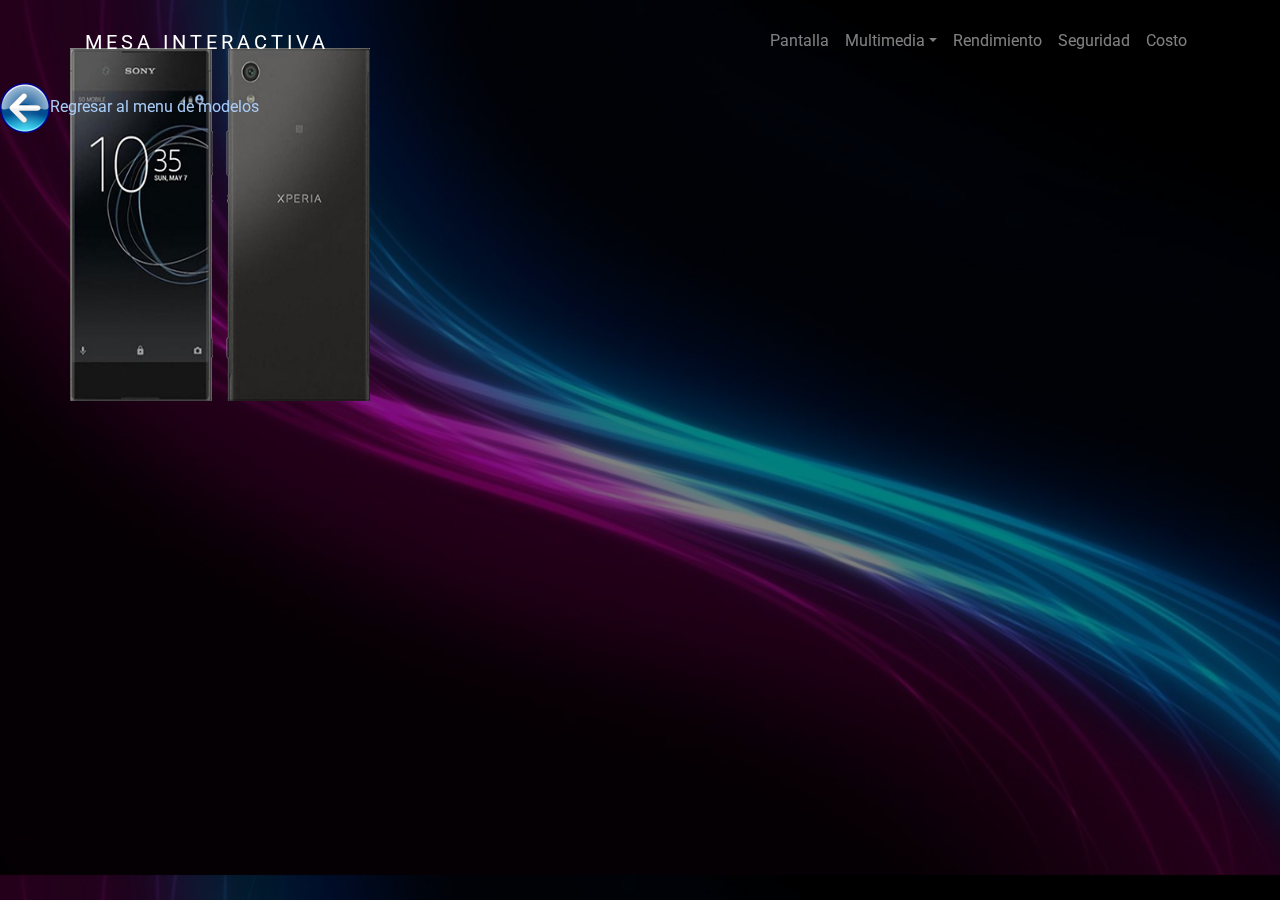
<file: index.html>
<!doctype html>
<html lang="en">
  <head>
    <title>Mesa Interactiva</title>
    <meta charset="utf-8">
    <meta name="viewport" content="width=device-width, initial-scale=1, shrink-to-fit=no">
    <link href="https://fonts.googleapis.com/css?family=Roboto:300,400,700" rel="stylesheet"> 
    <link rel="stylesheet" href="css/bootstrap.css">
    <link rel="stylesheet" href="css/animate.css">
    <link rel="stylesheet" href="css/owl.carousel.min.css">
    <link rel="stylesheet" href="css/magnific-popup.css">
    <link rel="stylesheet" href="fonts/ionicons/css/ionicons.min.css">
    <link rel="stylesheet" href="fonts/fontawesome/css/font-awesome.min.css">
    <link rel="stylesheet" href="fonts/flaticon/font/flaticon.css">
    <!-- Theme Style -->
    <link rel="stylesheet" href="css/style.css">
  </head>
  <body>
    <header role="banner">
      <nav class="navbar navbar-expand-md navbar-dark bg-light">
        <div class="container">
          <a class="navbar-brand" href="index.html">Mesa Interactiva</a>
          <button class="navbar-toggler" type="button" data-toggle="collapse" data-target="#navbarsExample05" aria-controls="navbarsExample05" aria-expanded="false" aria-label="Toggle navigation">
            <span class="navbar-toggler-icon"></span>
          </button>

          <div class="collapse navbar-collapse navbar-light" id="navbarsExample05">
            <ul class="navbar-nav ml-auto pl-lg-5 pl-0">
              <li class="nav-item">
                <a class="nav-link" href="about.html">Pantalla</a>
              </li>
              <li class="nav-item dropdown">

                <a class="nav-link dropdown-toggle" href="" id="dropdown04" data-toggle="dropdown" aria-haspopup="true" aria-expanded="false">Multimedia</a>
                <div class="dropdown-menu" aria-labelledby="dropdown04">
                  <a class="dropdown-item" href="multimedia.html">Cámara</a>
                <a class="nav-link dropdown-toggle" href="multimedia.html" id="dropdown04" data-toggle="dropdown" aria-haspopup="true" aria-expanded="false">Multimedia</a>
              
                  <a class="dropdown-item" href="audio.html">Audio</a>
                </div>
              </li>
              <li class="nav-item">
                <a class="nav-link" href="rendimiento.html">Rendimiento</a>
              </li>
              <li class="nav-item">
                <a class="nav-link" href="seguridad.html">Seguridad</a>
              </li>
              <li class="nav-item">
                <a class="nav-link" href="costo.html">Costo</a>
              </li>
            </ul>
            
          </div>
        </div>
      </nav>
      <a title="Regresar al menu de modelos" href="menumodelos.html" style="color:#A7CCF7;"><img src="images/back.png" height="50px" width="50px" alt="Regresar"/>Regresar al menu de modelos</a>
    </header>
    <!-- END header -->

    <section class="site-hero overlay" data-stellar-background-ratio="0.5" style="background-image: url(images/big_image_3.jpg);">
      <div class="container">
        <!-- foto -->
        <div class="row align-items-center site-hero-inner justify-content-between">
            <img src="images/sony2.png" alt="sony" width="300" height="353" style="float:left;">
          <div class="col-md-8 text-right">
            
            <iframe width="782" height="440" src="https://www.youtube.com/embed/OmBiv99cFMw" frameborder="0" allow="accelerometer; autoplay; encrypted-media; gyroscope; picture-in-picture" allowfullscreen></iframe>
        </div>
        </div>
      </div>


    </section>

    
  

    <script src="js/jquery-3.2.1.min.js"></script>
    <script src="js/jquery-migrate-3.0.0.js"></script>
    <script src="js/popper.min.js"></script>
    <script src="js/bootstrap.min.js"></script>
    <script src="js/owl.carousel.min.js"></script>
    <script src="js/jquery.waypoints.min.js"></script>
    <script src="js/jquery.stellar.min.js"></script>

    <script src="js/jquery.magnific-popup.min.js"></script>
    <script src="js/magnific-popup-options.js"></script>

    <script src="js/main.js"></script>
  </body>
</html>
</file>
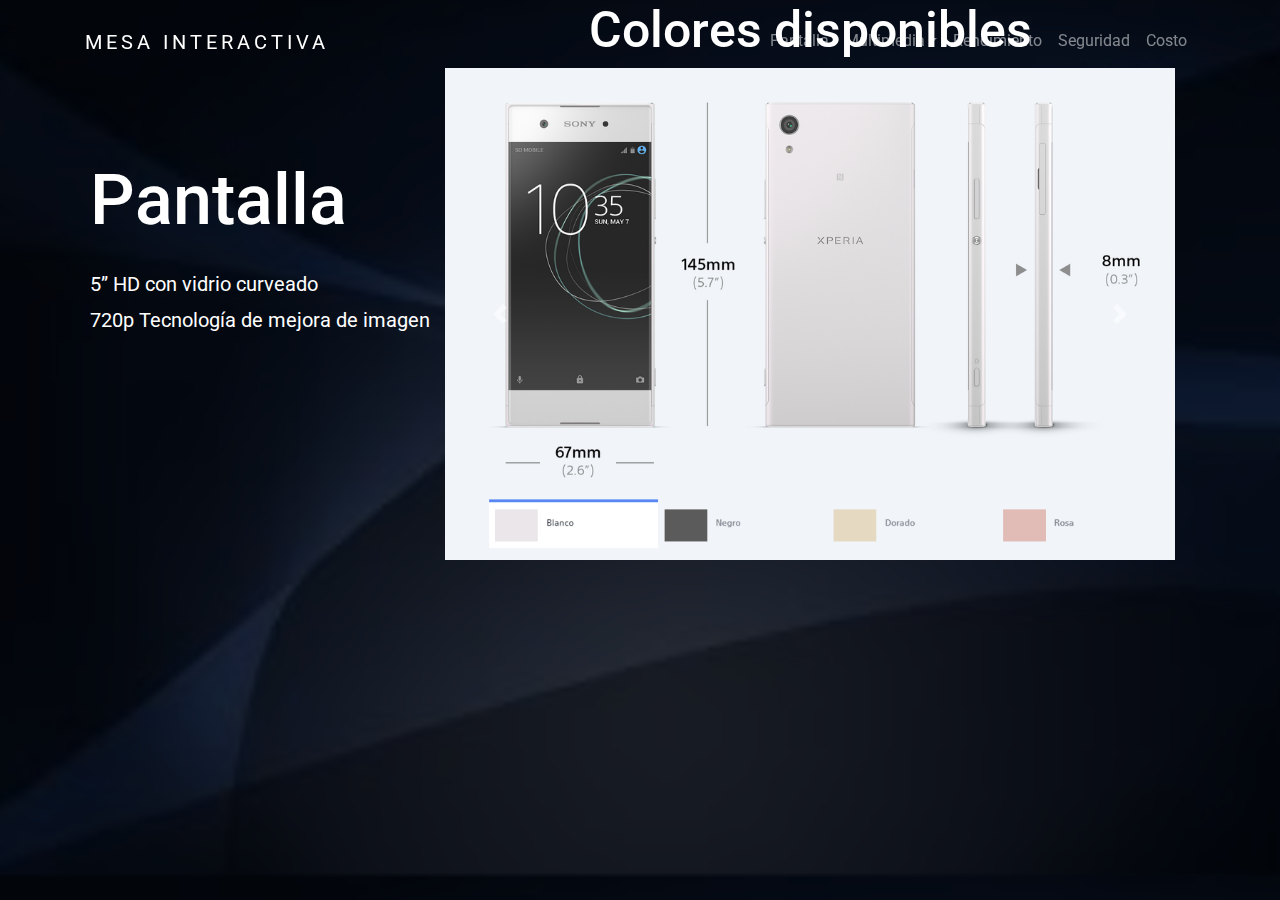
<file: about.html>
<!-- pagina de informacion de la pantalla -->
<!doctype html>
<html lang="en">
  <head>
    <title>Mesa Interactiva</title>
    <meta charset="utf-8">
    <meta name="viewport" content="width=device-width, initial-scale=1, shrink-to-fit=no">
    <link href="https://fonts.googleapis.com/css?family=Roboto:300,400,700" rel="stylesheet"> 
    <link rel="stylesheet" href="css/bootstrap.css">
    <link rel="stylesheet" href="css/animate.css">
    <link rel="stylesheet" href="css/owl.carousel.min.css">
    <link rel="stylesheet" href="css/magnific-popup.css">
    <link rel="stylesheet" href="fonts/ionicons/css/ionicons.min.css">
    <link rel="stylesheet" href="fonts/fontawesome/css/font-awesome.min.css">
    <link rel="stylesheet" href="fonts/flaticon/font/flaticon.css">
    

    <!-- menu principal -->
    <link rel="stylesheet" href="css/style.css">
  </head>
  <body>
    
    <header role="banner">
      <nav class="navbar navbar-expand-md navbar-dark bg-light">
        <div class="container">
          <a class="navbar-brand" href="index.html">Mesa Interactiva</a>
          <button class="navbar-toggler" type="button" data-toggle="collapse" data-target="#navbarsExample05" aria-controls="navbarsExample05" aria-expanded="false" aria-label="Toggle navigation">
            <span class="navbar-toggler-icon"></span>
          </button>

          <div class="collapse navbar-collapse navbar-light" id="navbarsExample05">
            <ul class="navbar-nav ml-auto pl-lg-5 pl-0">
              <li class="nav-item">
                <a class="nav-link" href="about.html">Pantalla</a>
              </li>
              <li class="nav-item dropdown">
                <a class="nav-link dropdown-toggle" href="multimedia.html" id="dropdown04" data-toggle="dropdown" aria-haspopup="true" aria-expanded="false">Multimedia</a>
                <div class="dropdown-menu" aria-labelledby="dropdown04">
                  <a class="dropdown-item" href="multimedia.html">Cámara</a>
                  <a class="dropdown-item" href="audio.html">Audio</a>
                </div>
              </li>
              <li class="nav-item">
                <a class="nav-link" href="rendimiento.html">Rendimiento</a>
              </li>
              <li class="nav-item">
                <a class="nav-link" href="seguridad.html">Seguridad</a>
              </li>
              <li class="nav-item">
                <a class="nav-link" href="costo.html">Costo</a>
              </li>
            </ul>
            
          </div>
        </div>
      </nav>
    </header>
    <!-- END header -->

<!-- inicio de informacion de la pantalla  -->
    <section class="site-hero overlay" data-stellar-background-ratio="0.5" style="background-image: url(./images/big_image_3.jpg);">

    <section class="site-hero overlay" data-stellar-background-ratio="0.5" style="background-image: url(images/big_image_1.jpg);">
      <div class="container">
        <div class="row align-items-center site-hero-inner justify-content-center">
          <div class="mb-5 element-animate">
              <!--img src="images/sony.jpg" alt="Image placeholder" class="img-md-fluid"-->
              <h1 class="mb-4">Pantalla</h1>
              <p class="lead" class="text-left"><b>5” HD con vidrio curveado <br>720p Tecnología de mejora de imagen <br>
               </b></p>
            </div>
          <div class="col-md-8 text-center">
            <h6 style="color:#fff; font-size: 50px;">Colores disponibles</h6>
            <div id="carouselExampleControls" class="carousel slide" data-ride="carousel">
              <div class="carousel-inner">
                <div class="carousel-item active">
                  <img class="d-block w-100" src="images/blanco.png" alt="First slide">
                </div>
                <div class="carousel-item">
                  <img class="d-block w-100" src="images/negro.png" alt="Second slide">
                </div>
                <div class="carousel-item">
                  <img class="d-block w-100" src="images/dorado.png" alt="Third slide">
                </div>
                <div class="carousel-item">
                  <img class="d-block w-100" src="images/rosa.png" alt="Second slide">
                </div>
              </div>
              <a class="carousel-control-prev" href="#carouselExampleControls" role="button" data-slide="prev">
                <span class="carousel-control-prev-icon" aria-hidden="true"></span>
                <span class="sr-only">Previous</span>
              </a>
              <a class="carousel-control-next" href="#carouselExampleControls" role="button" data-slide="next">
                <span class="carousel-control-next-icon" aria-hidden="true"></span>
                <span class="sr-only">Next</span>
              </a>
            </div>
            
          </div>
        </div>
      </div>
    </section>
    <!-- END section -->

 
  

    <script src="js/jquery-3.2.1.min.js">
		</script>
    <script src="js/jquery-migrate-3.0.0.js">
		</script>
    <script src="js/popper.min.js">
		</script>
    <script src="js/bootstrap.min.js">
		</script>
    <script src="js/owl.carousel.min.js">
		</script>
    <script src="js/jquery.waypoints.min.js">
		</script>
    <script src="js/jquery.stellar.min.js">
		</script>
    <script src="js/jquery.magnific-popup.min.js">
		</script>
    <script src="js/magnific-popup-options.js">
		</script>
    <script src="js/main.js">
		</script>
  </body>
</html>
</file>
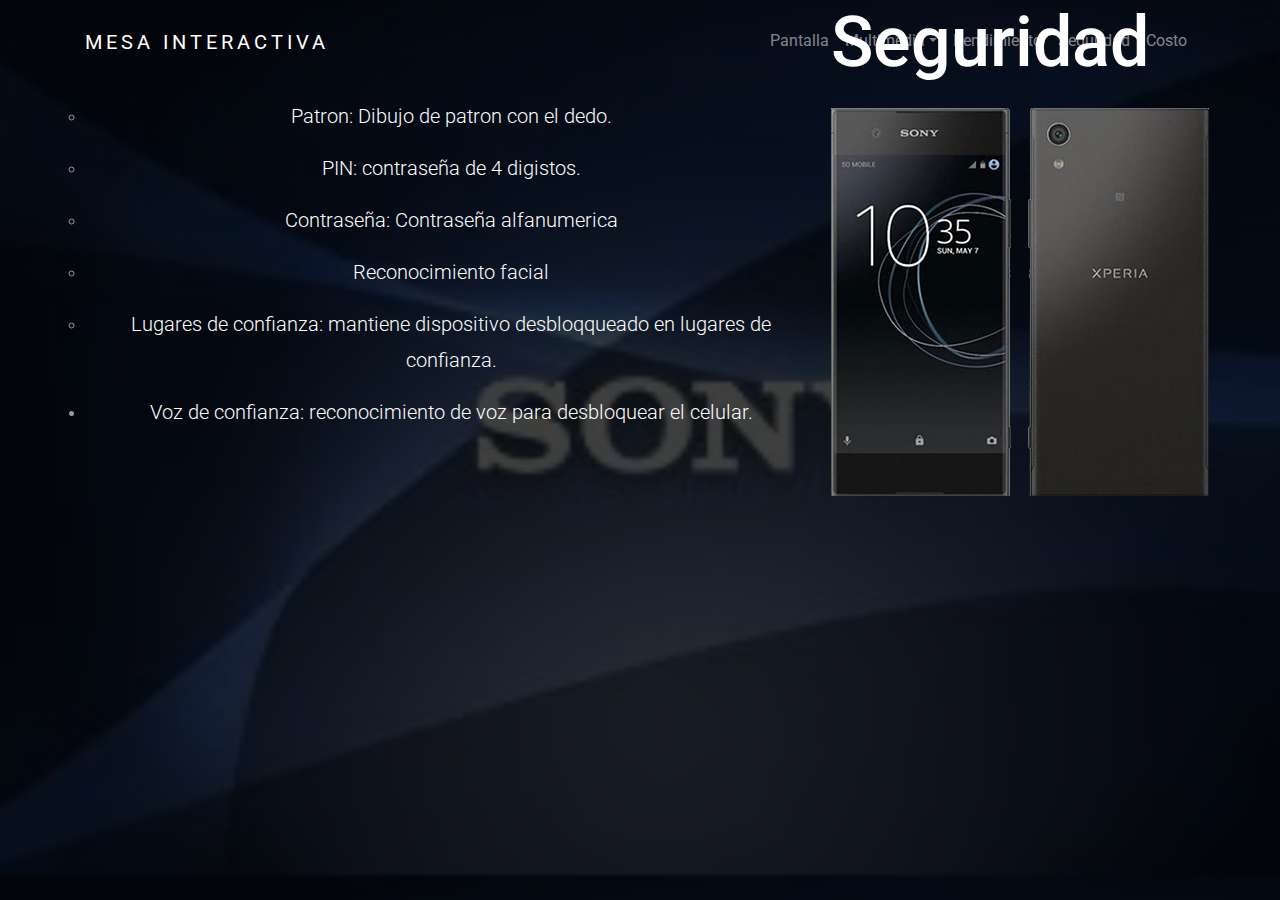
<file: costo.html>
<!doctype html>
<html lang="en">
  <head>
    <title>Mesa Interactiva</title>
    <meta charset="utf-8">
    <meta name="viewport" content="width=device-width, initial-scale=1, shrink-to-fit=no">
    <link href="https://fonts.googleapis.com/css?family=Roboto:300,400,700" rel="stylesheet"> 
    <link rel="stylesheet" href="css/bootstrap.css">
    <link rel="stylesheet" href="css/animate.css">
    <link rel="stylesheet" href="css/owl.carousel.min.css">
    <link rel="stylesheet" href="css/magnific-popup.css">
    <link rel="stylesheet" href="fonts/ionicons/css/ionicons.min.css">
    <link rel="stylesheet" href="fonts/fontawesome/css/font-awesome.min.css">
    <link rel="stylesheet" href="fonts/flaticon/font/flaticon.css">
    

    <!-- Theme Style -->
    <link rel="stylesheet" href="css/style.css">
  </head>
  <body>
    
    <header role="banner">
      <nav class="navbar navbar-expand-md navbar-dark bg-light">
        <div class="container">
          <a class="navbar-brand" href="index.html">Mesa Interactiva</a>
          <button class="navbar-toggler" type="button" data-toggle="collapse" data-target="#navbarsExample05" aria-controls="navbarsExample05" aria-expanded="false" aria-label="Toggle navigation">
            <span class="navbar-toggler-icon"></span>
          </button>

          <div class="collapse navbar-collapse navbar-light" id="navbarsExample05">
            <ul class="navbar-nav ml-auto pl-lg-5 pl-0">
              <li class="nav-item">
                <a class="nav-link" href="about.html">Pantalla</a>
              </li>
              <li class="nav-item dropdown">
                <a class="nav-link dropdown-toggle" href="multimedia.html" id="dropdown04" data-toggle="dropdown" aria-haspopup="true" aria-expanded="false">Multimedia</a>
                <div class="dropdown-menu" aria-labelledby="dropdown04">
                  <a class="dropdown-item" href="multimedia.html">Cámara</a>
                  <a class="dropdown-item" href="multimedia.html">Audio</a>
                </div>
              </li>
              <li class="nav-item">
                <a class="nav-link" href="rendimiento.html">Rendimiento</a>
              </li>
              <li class="nav-item">
                <a class="nav-link" href="seguridad.html">Seguridad</a>
              </li>
              <li class="nav-item">
                <a class="nav-link" href="costo.html">Costo</a>
              </li>
            </ul>
            
          </div>
        </div>
      </nav>
    </header>
    <!-- END header -->


    <section class="site-hero overlay" data-stellar-background-ratio="0.5" style="background-image: url(./images/big_image_3.jpg);">

    <section class="site-hero overlay" data-stellar-background-ratio="0.5" style="background-image: url(images/big_image_1.jpg);">
      <div class="container">
        <div class="row align-items-center site-hero-inner justify-content-center">
          
          <div class="col-md-8 text-center">
            <li type="circle" ><b><p class="lead" class="text-left">Patron: Dibujo de patron con el dedo.</p></b></li>
              <li type="circle"><b><p class="lead" class="text-left">PIN: contraseña de 4 digistos.</p></b></li>
              <li type="circle"><b><p class="lead" class="text-left">Contraseña: Contraseña alfanumerica</p></b></li>
              <li type="circle"><b><p class="lead" class="text-left">Reconocimiento facial</p></b></li>
              <li type="circle"><b><p class="lead" class="text-left">Lugares de confianza: mantiene dispositivo desbloqqueado en lugares de confianza.</p></b></li>
              <li type="disc"><b><p class="lead" class="text-left">Voz de confianza: reconocimiento de voz para desbloquear el celular.</p></b></li>
          </div>
            <div class="mb-5 element-animate">
              
              <h1 class="mb-4">Seguridad</h1>
              <img src="images/sony2.png" alt="Image placeholder" class="img-md-fluid">
            </div>
        </div>
      </div>
    </section>
    <!-- END section -->
 
    <script src="js/jquery-3.2.1.min.js">
		</script>
    <script src="js/jquery-migrate-3.0.0.js">
		</script>
    <script src="js/popper.min.js">
		</script>
    <script src="js/bootstrap.min.js">
		</script>
    <script src="js/owl.carousel.min.js">
		</script>
    <script src="js/jquery.waypoints.min.js">
		</script>
    <script src="js/jquery.stellar.min.js">
		</script>
    <script src="js/jquery.magnific-popup.min.js">
		</script>
    <script src="js/magnific-popup-options.js">
		</script>
    <script src="js/main.js">
		</script>
  </body>
</html>
</file>
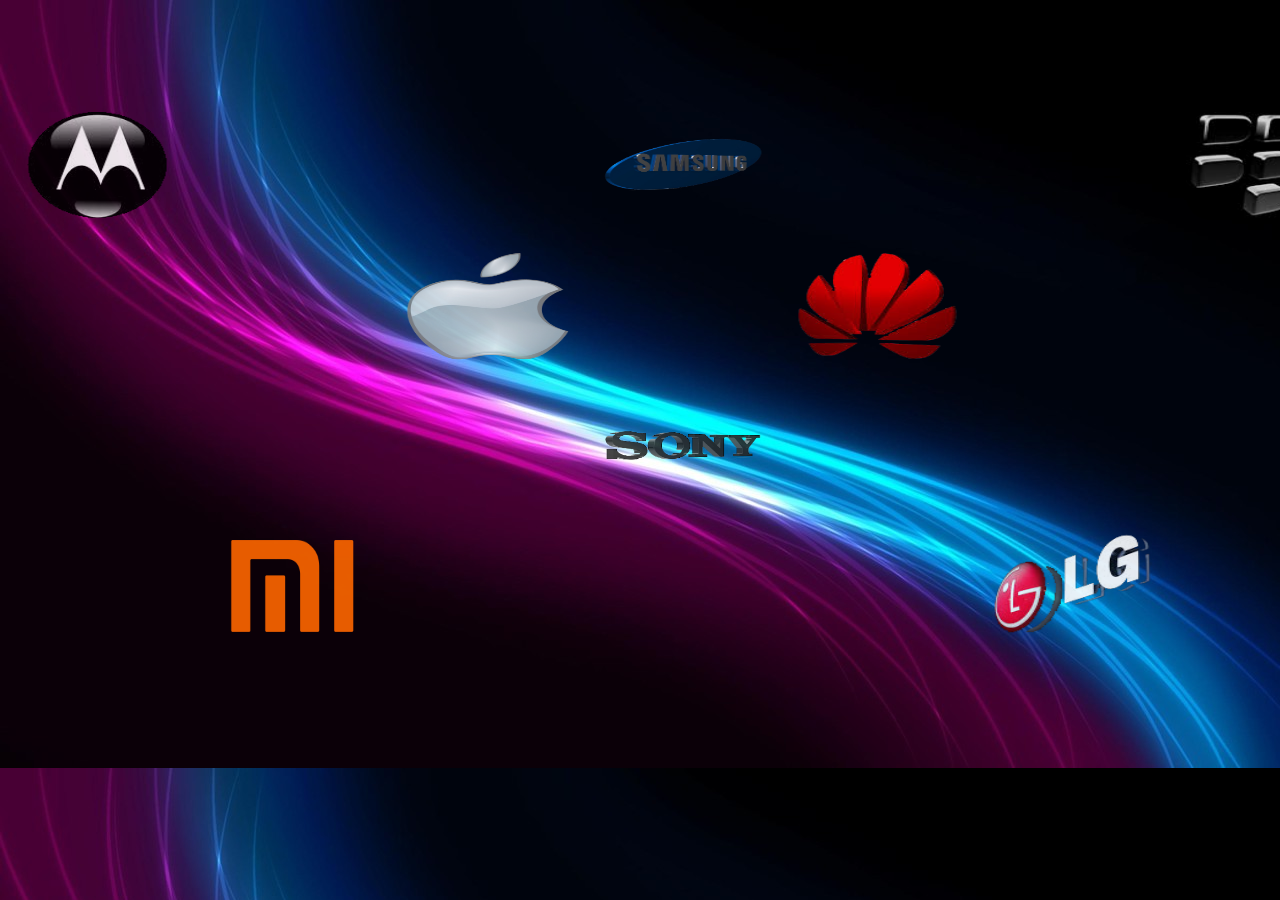
<file: index1.html>
<!doctype html>
<html lang="en">
  <head>
    <title>Menu de Marcas</title><!--titulo de la pag-->
    <meta charset="utf-8">
    <meta name="viewport" content="width=device-width, initial-scale=1, shrink-to-fit=no"><!--estilo-->

    <link href="https://fonts.googleapis.com/css?family=Roboto:300,400,700" rel="stylesheet"> <!--estilo-->

    <link rel="stylesheet" href="css/bootstrap.css"><!--estilo-->
    <link rel="stylesheet" href="css/animate.css"><!--estilo-->
    <link rel="stylesheet" href="css/owl.carousel.min.css"><!--estilo-->
    <link rel="stylesheet" href="css/magnific-popup.css"><!--estilo-->

    <link rel="stylesheet" href="fonts/ionicons/css/ionicons.min.css"><!--estilo-->
    <link rel="stylesheet" href="fonts/fontawesome/css/font-awesome.min.css"><!--estilo-->
    <link rel="stylesheet" href="fonts/flaticon/font/flaticon.css"><!--estilo-->
    <link rel="stylesheet" href="css/estilo.css"><!--estilo de las imagenes-->
  </head>
  <body background="images\solid.jpg"><!--img de fondo, inicio de body-->
    
    <table><!--tabla de distribucion-->
            <tr>
                <td colspan=""><a href="index1.html"><img id="grande" src="images/m1.png" width="193 " height="138" alt="" href="index.html"></a></td><!--Img de motorola con redireccionamiento a la misma pag-->
                <td></td>
                <td></td>
                <td colspan="2"><a href="index1.html"><img id="grande" src="images/samsung1.png" width="193 " height="138" alt="" href="index.html"/></a></td><!--Img de samsung con redireccionamiento a la misma pag-->
                <td></td>
                <td colspan=""><a href="index1.html"><img id="grande" src="images/Black.png" width="193 " height="138" alt="" href="index.html"></a></td><!--Img de black berry con redireccionamiento a la misma pag-->
            </tr><br>
            <tr>
                <td></td>
                <td></td>
                <td colspan=""><a href="index1.html"><img id="grande" src="images/apa3.png" width="193 " height="138" alt="" href="index.html"></a></td><!--Img de iphone con redireccionamiento a la misma pag-->
                <td></td>
                <td colspan=""><a href="index1.html"><img id="grande" src="images/hua.png" width="193 " height="138" alt="" href="index.html"></a></td><!--Img de huawei con redireccionamiento a la misma pag-->
                <td></td>
            </tr><br>
            <tr>
                <td></td>
                <td></td>
                <td></td>
                <td colspan=""><a href="menumodelos.html"><img id="grande" src="images/sony.png" width="193 " height="138" alt="" href="index.html"></a></td><!--Img de sony con redireccionamiento a la index(menu de marcas) pag-->
                <td></td>
                <td></td>
            </tr><br>
            <tr>
                <td></td>
                <td colspan=""><a href="index1.html"><img id="grande" src="images/xiaomi.png" width="193 " height="138" alt="" href="index.html"></a></td><!--Img de xiaomi con redireccionamiento a la misma pag-->
                <td></td>
                <td></td>
                <td></td>
                <td colspan=""><a href="index1.html"><img id="grande" src="images/lg.png" width="193 " height="138" alt="" href="index.html"></a></td><!--Img de lg con redireccionamiento a la misma pag-->
                <td></td>
            </tr><br>
        </table>
    <script src="js/jquery-3.2.1.min.js"></script>
    <script src="js/jquery-migrate-3.0.0.js"></script>
    <script src="js/popper.min.js"></script>
    <script src="js/bootstrap.min.js"></script>
    <script src="js/owl.carousel.min.js"></script>
    <script src="js/jquery.waypoints.min.js"></script>
    <script src="js/jquery.stellar.min.js"></script>

    <script src="js/jquery.magnific-popup.min.js"></script>
    <script src="js/magnific-popup-options.js"></script>

    <script src="js/main.js"></script>
  </body><!--fin de body-->
</html>
</file>
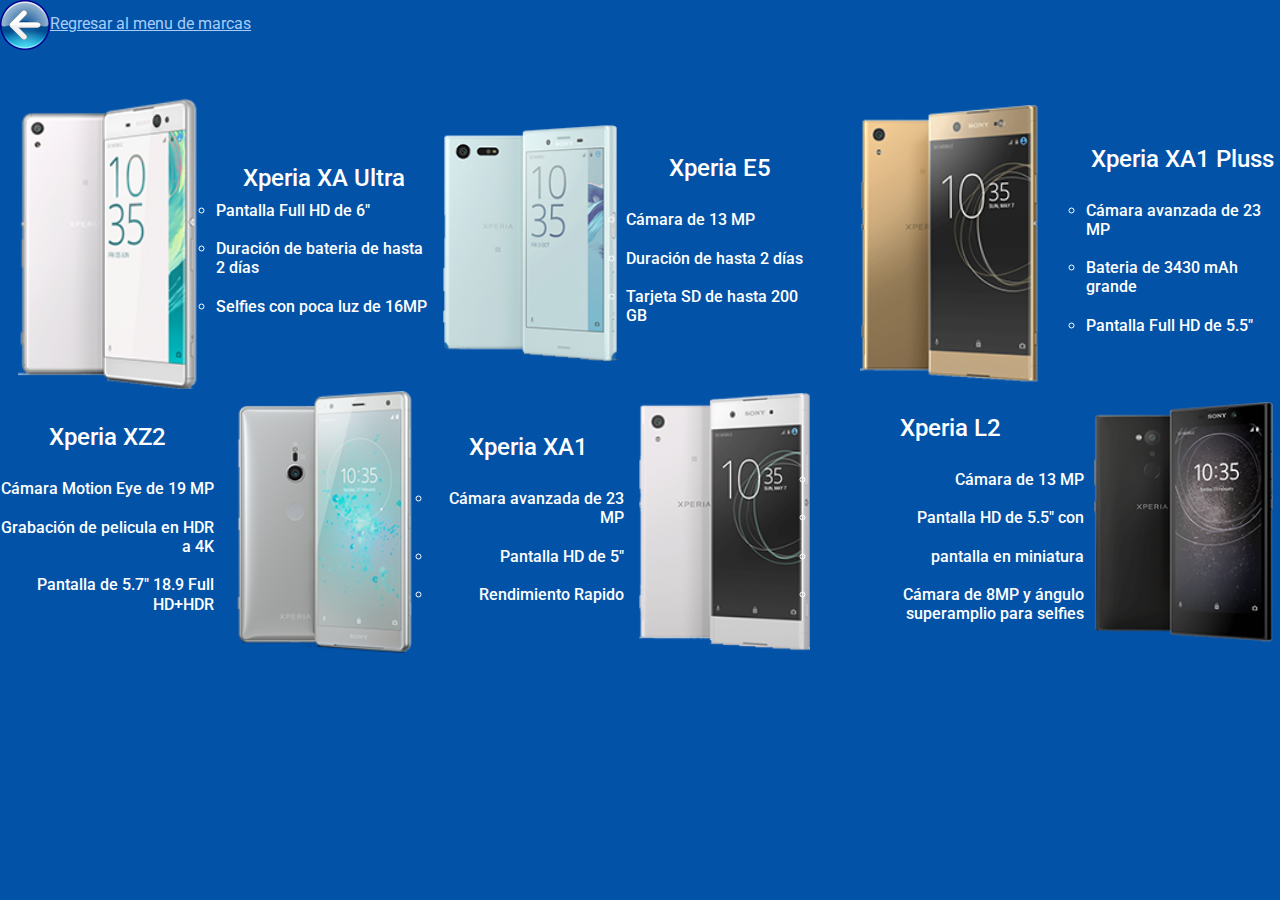
<file: menumodelos.html>
<!doctype html>
<html lang="en">
  <head><!--inicio de head-->
    <title>Menu de Modelos</title><!--titulo de pagina-->
    <meta charset="utf-8">
    <meta name="viewport" content="width=device-width, initial-scale=1, shrink-to-fit=no">

    <link href="https://fonts.googleapis.com/css?family=Roboto:300,400,700" rel="stylesheet"><!--estilo-->

    <link rel="stylesheet" href="css/bootstrap.css"><!--estilo-->
    <link rel="stylesheet" href="css/animate.css"><!--estilo-->
    <link rel="stylesheet" href="css/owl.carousel.min.css"><!--estilo-->
    <link rel="stylesheet" href="css/magnific-popup.css"><!--estilo-->

    <link rel="stylesheet" href="fonts/ionicons/css/ionicons.min.css"><!--estilo-->
    <link rel="stylesheet" href="fonts/fontawesome/css/font-awesome.min.css"><!--estilo-->
    <link rel="stylesheet" href="fonts/flaticon/font/flaticon.css"><!--estilo-->
    <link rel="stylesheet" href="css/estilo.css"><!--estilo de img y texto-->
  </head><!--fin de head-->
  <body style="background-color:#0252A8;"><!--inicio de body, imagen de fondo-->
    <a title="Regresar al menu de marcas" href="index1.html" style="color:#A7CCF7;"><img src="images/back.png" height="50px" width="50px" alt="Regresar"/>Regresar al menu de marcas</a>
    <table><!--inicio tabla de divicion-->
        <tr align="center"><!--alineacion de fila-->
            <td colspan=""><a href="menumodelos.html"><img src="images/xperia-xa-ultra.png" width="180 " height="" alt="" href="index.html"></a></td><!--foto de celular con redireccionamiento-->
            <td><h4 align="center">Xperia XA Ultra</h4><h6 align="left"> <li type="circle">Pantalla Full HD de 6" </li><br><li type="circle">Duración de bateria de hasta 2 días</li> <br> <li type="circle">Selfies con poca luz de 16MP</li></h6></td><!--caracteristicas de celular-->
            <td colspan=""><a href="menumodelos.html"><img src="images/xperiaxcompact.png" width="180 " height="" alt="" href="index.html"></a></td><!--foto de celular con redireccionamiento-->
            <td><h4 align="center">Xperia E5</h4><h6 align="left"> <br> <li type="circle">Cámara de 13 MP </li><br> <li type="circle">Duración de  hasta 2 días </li><br> <li type="circle">Tarjeta SD de hasta 200 GB</li></h6></td><!--caracteristicas de celular-->
            <td colspan=""><a href="menumodelos.html"><img src="images/xperia-xa1-plus.png" width="180 " height="" alt="" href="index.html"></a></td><!--foto de celular con redireccionamiento-->
            <td><h4 align="center">Xperia XA1 Pluss</h4><h6 align="left"> <br> <li type="circle">Cámara avanzada de 23 MP </li><br><li type="circle"> Bateria de 3430 mAh grande </li><br><li type="circle"> Pantalla Full HD de 5.5"</li></h6></td><!--caracteristicas de celular-->
        </tr><br>
        <tr align="center"><!--alineacion de fila-->
            <td><h4>Xperia XZ2</h4><h6 align="right"><br><li type="circle">Cámara Motion Eye de 19 MP</li><br><li type="circle"> Grabación de pelicula en HDR a 4K</li><br><li type="circle"> Pantalla de 5.7" 18.9 Full HD+HDR</li></h6></td><!--caracteristicas de celular-->
            <td colspan=""><a href="menumodelos.html"><img src="images/xperia%20xz2.png" width="180 " height="" alt="" href="index.html"></a></td><!--foto de celular con redireccionamiento-->
            <td><h4>Xperia XA1</h4><h6 align="right"><br><li type="circle">Cámara avanzada de 23 MP</li><br><li type="circle"> Pantalla HD de 5"</li><br><li type="circle"> Rendimiento Rapido</li></h6></td><!--caracteristicas de celular-->
            <td colspan=""><a href="index.html"><img src="images/xperia-Xa1.png" width="180 " height="" alt="" href="index.html"></a></td><!--foto de celular con redireccionamiento-->
            <td><h4>Xperia L2</h4><h6 align="right"><br><li type="circle">Cámara de 13 MP</li><br><li type="circle"> Pantalla HD de 5.5" con</li><br><li type="circle">pantalla en miniatura</li><br><li type="circle"> Cámara de 8MP y ángulo superamplio para selfies</li></h6></td><!--caracteristicas de celular-->
            <td colspan=""><a href="menumodelos.html"><img src="images/xperial2.png" width="180 " height="" alt="" href="index.html"></a></td><!--foto de celular con redireccionamiento-->
        </tr><br><br>
    </table><!--fin tabla de divicion-->
    <script src="js/jquery-3.2.1.min.js"></script>
    <script src="js/jquery-migrate-3.0.0.js"></script>
    <script src="js/popper.min.js"></script>
    <script src="js/bootstrap.min.js"></script>
    <script src="js/owl.carousel.min.js"></script>
    <script src="js/jquery.waypoints.min.js"></script>
    <script src="js/jquery.stellar.min.js"></script>

    <script src="js/jquery.magnific-popup.min.js"></script>
    <script src="js/magnific-popup-options.js"></script>

    <script src="js/main.js"></script>
  </body><!--fin body-->
</html>
</file>
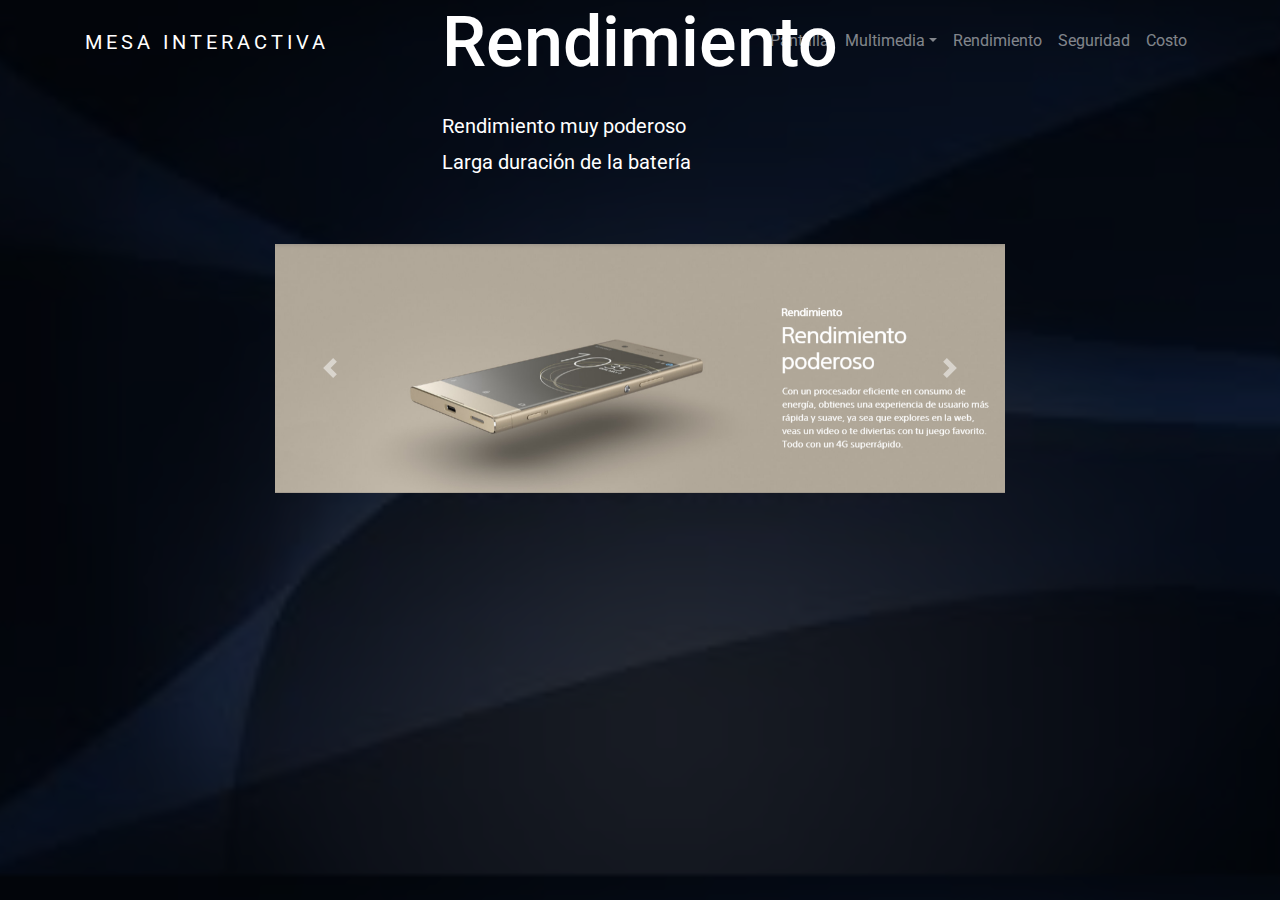
<file: rendimiento.html>
<!doctype html>
<html lang="es">
  <head>
    <title>Mesa Interactiva</title>
    <meta charset="utf-8">
    <meta name="viewport" content="width=device-width, initial-scale=1, shrink-to-fit=no">
    <link href="https://fonts.googleapis.com/css?family=Roboto:300,400,700" rel="stylesheet"> 
    <link rel="stylesheet" href="css/bootstrap.css">
    <link rel="stylesheet" href="css/animate.css">
    <link rel="stylesheet" href="css/owl.carousel.min.css">
    <link rel="stylesheet" href="css/magnific-popup.css">
    <link rel="stylesheet" href="fonts/ionicons/css/ionicons.min.css">
    <link rel="stylesheet" href="fonts/fontawesome/css/font-awesome.min.css">
    <link rel="stylesheet" href="fonts/flaticon/font/flaticon.css">
    

    <!-- Theme Style -->
    <link rel="stylesheet" href="css/style.css">
  </head>
  <body>
    
    <header role="banner">
      <nav class="navbar navbar-expand-md navbar-dark bg-light">
        <div class="container">
          <a class="navbar-brand" href="index.html">Mesa Interactiva</a>
          <button class="navbar-toggler" type="button" data-toggle="collapse" data-target="#navbarsExample05" aria-controls="navbarsExample05" aria-expanded="false" aria-label="Toggle navigation">
            <span class="navbar-toggler-icon"></span>
          </button>

          <div class="collapse navbar-collapse navbar-light" id="navbarsExample05">
            <ul class="navbar-nav ml-auto pl-lg-5 pl-0">
              <li class="nav-item">
                <a class="nav-link" href="about.html">Pantalla</a>
              </li>
              <li class="nav-item dropdown">
                <a class="nav-link dropdown-toggle" href="multimedia.html" id="dropdown04" data-toggle="dropdown" aria-haspopup="true" aria-expanded="false">Multimedia</a>
                <div class="dropdown-menu" aria-labelledby="dropdown04">
                  <a class="dropdown-item" href="multimedia.html">Cámara</a>
                  <a class="dropdown-item" href="multimedia.html">Audio</a>
                </div>
              </li>
              <li class="nav-item">
                <a class="nav-link" href="rendimiento.html">Rendimiento</a>
              </li>
              <li class="nav-item">
                <a class="nav-link" href="seguridad.html">Seguridad</a>
              </li>
              <li class="nav-item">
                <a class="nav-link" href="costo.html">Costo</a>
              </li>
            </ul>
            
          </div>
        </div>
      </nav>
    </header>
    <!-- END header -->


    <section class="site-hero overlay" data-stellar-background-ratio="0.5" style="background-image: url(./images/big_image_3.jpg);">

    <section class="site-hero overlay" data-stellar-background-ratio="0.5" style="background-image: url(images/big_image_1.jpg);">
      <div class="container">
        <div class="row align-items-center site-hero-inner justify-content-center">
          <div class="mb-5 element-animate">
              <!--img src="images/sony.jpg" alt="Image placeholder" class="img-md-fluid"-->
              <h1 class="mb-4">Rendimiento</h1>
              <p class="lead" class="text-left"><b>Rendimiento muy poderoso <br> Larga duración de la batería<br>
               </b></p>
            </div>
          <div class="col-md-8 text-center">
            <div id="carouselExampleControls" class="carousel slide" data-ride="carousel">
              <div class="carousel-inner">
                <div class="carousel-item active">
                  <img class="d-block w-100" src="images/rendimiento-sony.png" alt="First slide">
                </div>
                <div class="carousel-item">
                  <img class="d-block w-100" src="images/bateria-optima.png" alt="Second slide">
                </div>
                <div class="carousel-item">
                  <img class="d-block w-100" src="images/optimum-speed.png" alt="Third slide">
                </div>
                <div class="carousel-item">
                  <img class="d-block w-100" src="images/Stamina.png" alt="Fourth slide">
                </div>
              </div>
              <a class="carousel-control-prev" href="#carouselExampleControls" role="button" data-slide="prev">
                <span class="carousel-control-prev-icon" aria-hidden="true"></span>
                <span class="sr-only">Previous</span>
              </a>
              <a class="carousel-control-next" href="#carouselExampleControls" role="button" data-slide="next">
                <span class="carousel-control-next-icon" aria-hidden="true"></span>
                <span class="sr-only">Next</span>
              </a>
            </div>
            
          </div>
        </div>
      </div>
    </section>
    <!-- END section -->

    <script src="js/jquery-3.2.1.min.js"></script>
    <script src="js/jquery-migrate-3.0.0.js"></script>
    <script src="js/popper.min.js"></script>
    <script src="js/bootstrap.min.js"></script>
    <script src="js/owl.carousel.min.js"></script>
    <script src="js/jquery.waypoints.min.js"></script>
    <script src="js/jquery.stellar.min.js"></script>

    <script src="js/jquery.magnific-popup.min.js"></script>
    <script src="js/magnific-popup-options.js"></script>

    <script src="js/main.js"></script>
  </body>
</html>
</file>
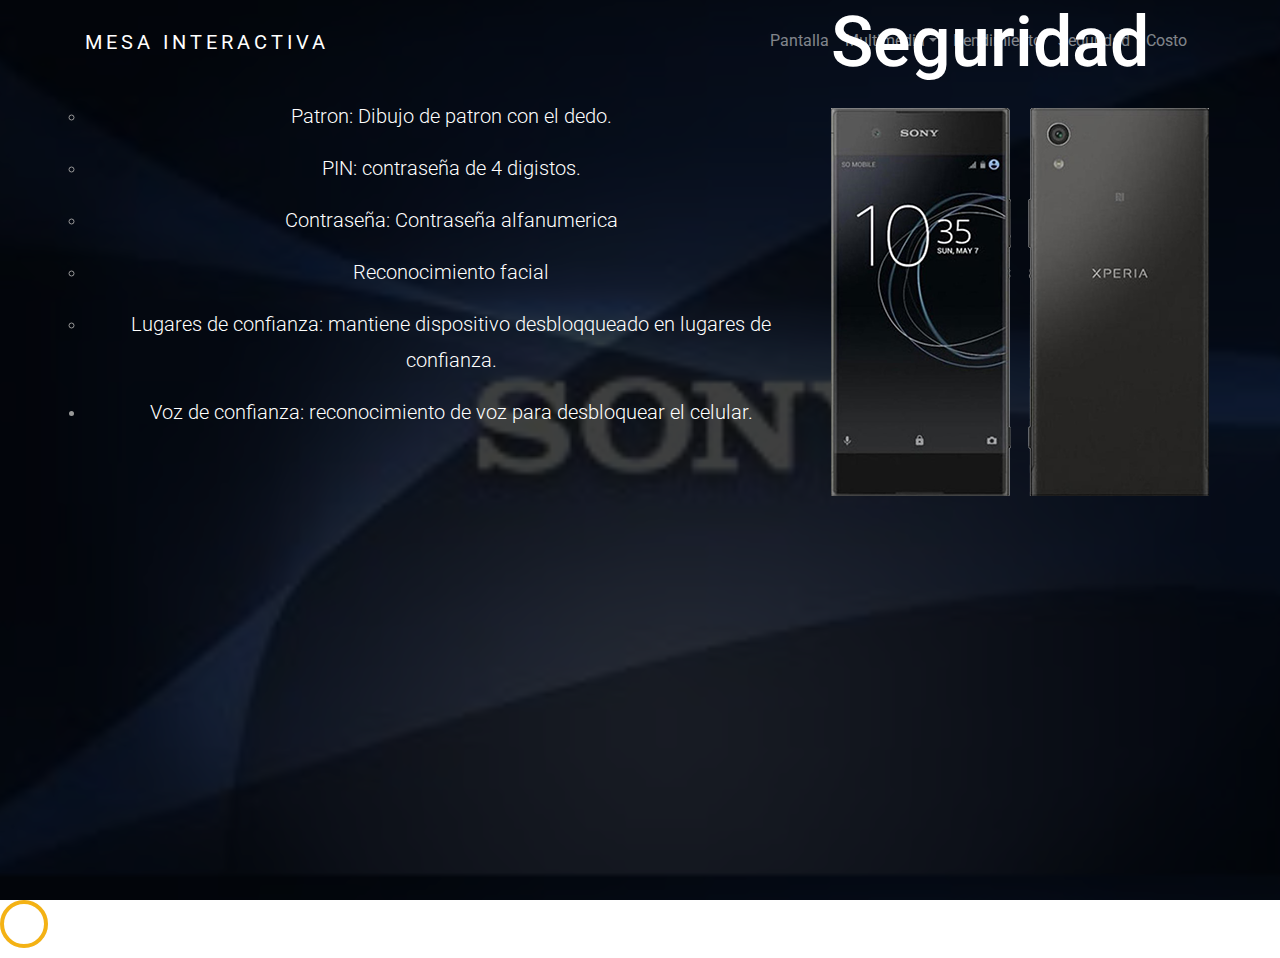
<file: seguridad.html>
<!doctype html>
<html lang="en">
  <head><!--cabecera-->
    <title>Seguridad</title><!--titulo de la pag-->
    <meta charset="utf-8"><!--estilos-->
    <meta name="viewport" content="width=device-width, initial-scale=1, shrink-to-fit=no">
    <link href="https://fonts.googleapis.com/css?family=Roboto:300,400,700" rel="stylesheet"> 
    <link rel="stylesheet" href="css/bootstrap.css">
    <link rel="stylesheet" href="css/animate.css">
    <link rel="stylesheet" href="css/owl.carousel.min.css">
    <link rel="stylesheet" href="css/magnific-popup.css">
    <link rel="stylesheet" href="fonts/ionicons/css/ionicons.min.css">
    <link rel="stylesheet" href="fonts/fontawesome/css/font-awesome.min.css">
    <link rel="stylesheet" href="fonts/flaticon/font/flaticon.css">
    

    <!-- Theme Style -->
    <link rel="stylesheet" href="css/style.css"> <!-- estilo para la pagina-->
  </head>
  <body> <!--comienza el body-->
    
    <header role="banner">
      <nav class="navbar navbar-expand-md navbar-dark bg-light">
        <div class="container">
          <a class="navbar-brand" href="index.html">Mesa Interactiva</a>
          <button class="navbar-toggler" type="button" data-toggle="collapse" data-target="#navbarsExample05" aria-controls="navbarsExample05" aria-expanded="false" aria-label="Toggle navigation">
            <span class="navbar-toggler-icon"></span>
          </button>

          <div class="collapse navbar-collapse navbar-light" id="navbarsExample05"><!--Botones de navegacion-->
            <ul class="navbar-nav ml-auto pl-lg-5 pl-0">
              <li class="nav-item">
                <a class="nav-link" href="about.html">Pantalla</a> <!-- Redireccionamiento de la opcion de pantalla-->
              </li>
              <li class="nav-item dropdown">
                <a class="nav-link dropdown-toggle" href="multimedia.html" id="dropdown04" data-toggle="dropdown" aria-haspopup="true" aria-expanded="false">Multimedia</a> <!--menu de multimedia-->
                <div class="dropdown-menu" aria-labelledby="dropdown04">
                  <a class="dropdown-item" href="multimedia.html">Cámara</a> <!--redireccionamiento de camara-->
                  <a class="dropdown-item" href="multimedia.html">Audio</a><!--redicreccionamiento de multimedia-->
                </div>
              </li>
              <li class="nav-item">
                <a class="nav-link" href="rendimiento.html">Rendimiento</a> <!--redireccionamiento de rendimiento-->
              </li>
              <li class="nav-item">
                <a class="nav-link" href="seguridad.html">Seguridad</a> <!--redireccionamiento de seguridad-->
              </li>
              <li class="nav-item">
                <a class="nav-link" href="costo.html">Costo</a> <!--redireccionamiento de costos-->
              </li>
            </ul>
            
          </div>
        </div>
      </nav>
    </header>
    <!-- END header -->


    <section class="site-hero overlay" data-stellar-background-ratio="0.5" style="background-image: url(./images/big_image_3.jpg);"><!--trasfondo-->

    <section class="site-hero overlay" data-stellar-background-ratio="0.5" style="background-image: url(images/big_image_1.jpg);"><!--fondo de seccion-->
      <div class="container">
        <div class="row align-items-center site-hero-inner justify-content-center">
          
          <div class="col-md-8 text-center"> <!--tipos de seguridad del celular, divi de pantalla-->
            <li type="circle" ><b><p class="lead" class="text-left">Patron: Dibujo de patron con el dedo.</p></b></li><!--patron-->
              <li type="circle"><b><p class="lead" class="text-left">PIN: contraseña de 4 digistos.</p></b></li><!--PIN-->
              <li type="circle"><b><p class="lead" class="text-left">Contraseña: Contraseña alfanumerica</p></b></li><!--contraseña-->
              <li type="circle"><b><p class="lead" class="text-left">Reconocimiento facial</p></b></li><!--reconocimiento-->
              <li type="circle"><b><p class="lead" class="text-left">Lugares de confianza: mantiene dispositivo desbloqqueado en lugares de confianza.</p></b></li><!--lugares de confianza-->
              <li type="disc"><b><p class="lead" class="text-left">Voz de confianza: reconocimiento de voz para desbloquear el celular.</p></b></li><!--voz de confianza-->
          </div>
            <div class="mb-5 element-animate">
              
              <h1 class="mb-4">Seguridad</h1><!--titulo de la seccion-->
              <img src="images/sony2.png" alt="Image placeholder" class="img-md-fluid"> <!--Imagen del celular-->
            </div>
        </div>
      </div>
    </section>
    <!-- END section -->

 
    <!-- loader -->
    <div id="loader" class="show fullscreen">
		<svg class="circular" width="48px" height="48px">
			<circle class="path-bg" cx="24" cy="24" r="22" fill="none" stroke-width="4" stroke="#eeeeee"/>
			<circle class="path" cx="24" cy="24" r="22" fill="none" stroke-width="4" stroke-miterlimit="10" stroke="#f4b214"/>
		</svg>
	</div>

    <script src="js/jquery-3.2.1.min.js">
		</script>
    <script src="js/jquery-migrate-3.0.0.js">
		</script>
    <script src="js/popper.min.js">
		</script>
    <script src="js/bootstrap.min.js">
		</script>
    <script src="js/owl.carousel.min.js">
		</script>
    <script src="js/jquery.waypoints.min.js">
		</script>
    <script src="js/jquery.stellar.min.js">
		</script>
    <script src="js/jquery.magnific-popup.min.js">
		</script>
    <script src="js/magnific-popup-options.js">
		</script>
    <script src="js/main.js">
		</script>
  </body><!--fin del body-->
</html>
</file>
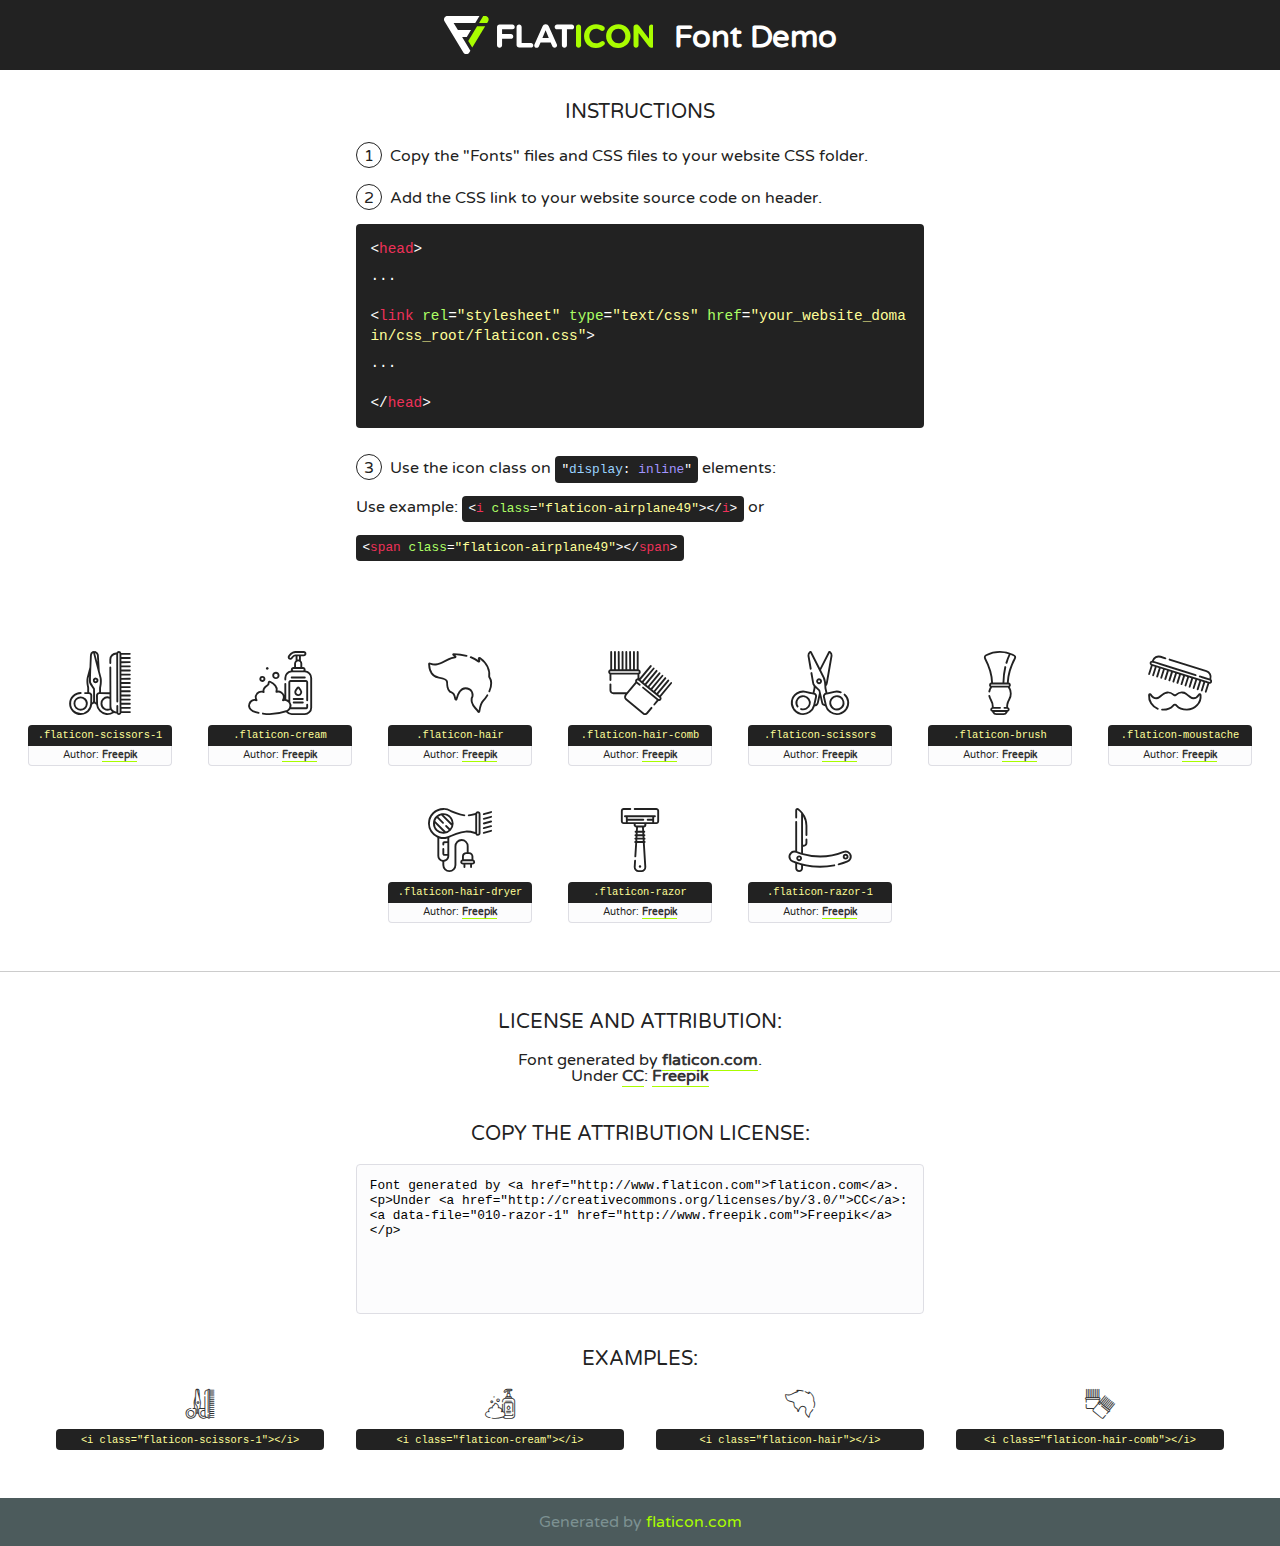
<file: fonts/flaticon/font/flaticon.html>
<!DOCTYPE html>
<!--
  Flaticon icon font: Flaticon
  Creation date: 02/04/2018 00:51
-->
<html>
<!DOCTYPE html>
<html>

<head>
    <title>Flaticon WebFont</title>
    <link href="http://fonts.googleapis.com/css?family=Varela+Round" rel="stylesheet" type="text/css" />
    <link rel="stylesheet" type="text/css" href="flaticon.css">
    <meta charset="UTF-8">
    <style>
    html, body, div, span, applet, object, iframe,
    h1, h2, h3, h4, h5, h6, p, blockquote, pre,
    a, abbr, acronym, address, big, cite, code,
    del, dfn, em, img, ins, kbd, q, s, samp,
    small, strike, strong, sub, sup, tt, var,
    b, u, i, center,
    dl, dt, dd, ol, ul, li,
    fieldset, form, label, legend,
    table, caption, tbody, tfoot, thead, tr, th, td,
    article, aside, canvas, details, embed, 
    figure, figcaption, footer, header, hgroup, 
    menu, nav, output, ruby, section, summary,
    time, mark, audio, video {
        margin: 0;
        padding: 0;
        border: 0;
        font-size: 100%;
        font: inherit;
        vertical-align: baseline;
    }
    /* HTML5 display-role reset for older browsers */
    article, aside, details, figcaption, figure, 
    footer, header, hgroup, menu, nav, section {
        display: block;
    }
    body {
        line-height: 1;
    }
    ol, ul {
        list-style: none;
    }
    blockquote, q {
        quotes: none;
    }
    blockquote:before, blockquote:after,
    q:before, q:after {
        content: '';
        content: none;
    }
    table {
        border-collapse: collapse;
        border-spacing: 0;
    }
    body {
        font-family: 'Varela Round', Helvetica, Arial, sans-serif;
        font-size: 16px;
        color: #222;
    }
    a {
        color: #333;
        border-bottom: 1px solid #a9fd00;
        font-weight: bold;
        text-decoration: none;
    }
    * {
        -moz-box-sizing: border-box;
        -webkit-box-sizing: border-box;
        box-sizing: border-box;
        margin: 0;
        padding: 0;
    }
    [class^="flaticon-"]:before, [class*=" flaticon-"]:before, [class^="flaticon-"]:after, [class*=" flaticon-"]:after {
        font-family: Flaticon;
        font-size: 30px;
        font-style: normal;
        margin-left: 20px;
        color: #333;
    }
    .wrapper {
        max-width: 600px;
        margin: auto;
        padding: 0 1em;
    }
    .title {
        font-size: 1.25em;
        text-align: center;
        margin-bottom: 1em;
        text-transform: uppercase;
    }
    header {
        text-align: center;
        background-color: #222;
        color: #fff;
        padding: 1em;
    }
    header .logo {
        width: 210px;
        height: 38px;
        display: inline-block;
        vertical-align: middle;
        margin-right: 1em;
        border: none;
    }
    header strong {
        font-size: 1.95em;
        font-weight: bold;
        vertical-align: middle;
        margin-top: 5px;
        display: inline-block;
    }
    .demo {
        margin: 2em auto;
        line-height: 1.25em;
    }
    .demo ul li {
        margin-bottom: 1em;
    }
    .demo ul li .num {
        color: #222;
        border-radius: 20px;
        display: inline-block;
        width: 26px;
        padding: 3px;
        height: 26px;
        text-align: center;
        margin-right: 0.5em;
        border: 1px solid #222;
    }
    .demo ul li code {
        background-color: #222;
        border-radius: 4px;
        padding: 0.25em 0.5em;
        display: inline-block;
        color: #fff;
        font-family: Consolas,Monaco,Lucida Console,Liberation Mono,DejaVu Sans Mono,Bitstream Vera Sans Mono,Courier New, monospace;
        font-weight: lighter;
        margin-top: 1em;
        font-size: 0.8em;
        word-break: break-all;
    }
    .demo ul li code.big {
        padding: 1em;
        font-size: 0.9em;
    }
    .demo ul li code .red {
        color: #EF3159;
    }
    .demo ul li code .green {
        color: #ACFF65;
    }
    .demo ul li code .yellow {
        color: #FFFF99;
    }
    .demo ul li code .blue {
        color: #99D3FF;
    }
    .demo ul li code .purple {
        color: #A295FF;
    }
    .demo ul li code .dots {
        margin-top: 0.5em;
        display: block;
    }
    #glyphs {
        border-bottom: 1px solid #ccc;
        padding: 2em 0;
        text-align: center;
    }
    .glyph {
        display: inline-block;
        width: 9em;
        margin: 1em;
        text-align: center;
        vertical-align: top;
        background: #FFF;
    }
    .glyph .glyph-icon {
        padding: 10px;
        display: block;
        font-family:"Flaticon";
        font-size: 64px;
        line-height: 1;
    }
    .glyph .glyph-icon:before {
        font-size: 64px;
        color: #222;
        margin-left: 0;
    }
    .class-name {
        font-size: 0.65em;
        background-color: #222;
        color: #fff;
        border-radius: 4px 4px 0 0;
        padding: 0.5em;
        color: #FFFF99;
        font-family: Consolas,Monaco,Lucida Console,Liberation Mono,DejaVu Sans Mono,Bitstream Vera Sans Mono,Courier New, monospace;
    }
    .author-name {
        font-size: 0.6em;
        background-color: #fcfcfd;
        border: 1px solid #DEDEE4;
        border-top: 0;
        border-radius: 0 0 4px 4px;
        padding: 0.5em;
    }
    .class-name:last-child {
        font-size: 10px;
        color:#888;
    }
    .class-name:last-child a {
        font-size: 10px;
        color:#555;
    }
    .class-name:last-child a:hover {
        color:#a9fd00;
    }
    .glyph > input {
        display: block;
        width: 100px;
        margin: 5px auto;
        text-align: center;
        font-size: 12px;
        cursor: text;
    }
    .glyph > input.icon-input {
        font-family:"Flaticon";
        font-size: 16px;
        margin-bottom: 10px;
    }
    .attribution .title {
        margin-top: 2em;
    }
    .attribution textarea {
        background-color: #fcfcfd;
        padding: 1em;
        border: none;
        box-shadow: none;
        border: 1px solid #DEDEE4;
        border-radius: 4px;
        resize: none;
        width: 100%;
        height: 150px;
        font-size: 0.8em;
        font-family: Consolas,Monaco,Lucida Console,Liberation Mono,DejaVu Sans Mono,Bitstream Vera Sans Mono,Courier New, monospace;
        -webkit-appearance: none;
    }
    .iconsuse {
        margin: 2em auto;
        text-align: center;
        max-width: 1200px;
    }
    .iconsuse:after {
        content: '';
        display: table;
        clear: both;
    }
    .iconsuse .image {
        float: left;
        width: 25%;
        padding: 0 1em;
    }
    .iconsuse .image p {
        margin-bottom: 1em;
    }
    .iconsuse .image span {
        display: block;
        font-size: 0.65em;
        background-color: #222;
        color: #fff;
        border-radius: 4px;
        padding: 0.5em;
        color: #FFFF99;
        margin-top: 1em;
        font-family: Consolas,Monaco,Lucida Console,Liberation Mono,DejaVu Sans Mono,Bitstream Vera Sans Mono,Courier New, monospace;
    }
    #footer {
        text-align: center;
        background-color: #4C5B5C;
        color: #7c9192;
        padding: 1em;
    }
    #footer a {
        border: none;
        color: #a9fd00;
        font-weight: normal;
    }
    @media (max-width: 960px) {
        .iconsuse .image {
            width: 50%;
        }
    }
    @media (max-width: 560px) {
        .iconsuse .image {
            width: 100%;
        }
    }
    </style>
</head>

<body class="characters-off">

    <header>
        <a href="http://www.flaticon.com" target="_blank" class="logo">
            <svg version="1.1" xmlns="http://www.w3.org/2000/svg" xmlns:xlink="http://www.w3.org/1999/xlink" xmlns:a="http://ns.adobe.com/AdobeSVGViewerExtensions/3.0/" viewBox="0 0 560.875 102.036" enable-background="new 0 0 560.875 102.036" xml:space="preserve">
                <defs>
                </defs>
                <g>
                    <g class="letters">
                        <path fill="#ffffff" d="M141.596,29.675c0-3.777,2.985-6.767,6.764-6.767h34.438c3.426,0,6.15,2.728,6.15,6.15
                        c0,3.43-2.724,6.149-6.15,6.149h-27.674v13.091h23.719c3.429,0,6.151,2.724,6.151,6.15c0,3.43-2.723,6.149-6.151,6.149h-23.719
                        v17.574c0,3.773-2.986,6.761-6.764,6.761c-3.779,0-6.764-2.989-6.764-6.761V29.675z"></path>
                        <path fill="#ffffff" d="M193.844,29.149c0-3.781,2.985-6.767,6.764-6.767c3.776,0,6.763,2.985,6.763,6.767v42.957h25.039
                        c3.426,0,6.149,2.726,6.149,6.153c0,3.425-2.723,6.15-6.149,6.15h-31.802c-3.779,0-6.764-2.986-6.764-6.768V29.149z"></path>
                        <path fill="#ffffff" d="M241.891,75.71l21.438-48.407c1.492-3.341,4.215-5.357,7.906-5.357h0.792
                        c3.686,0,6.323,2.017,7.815,5.357l21.439,48.407c0.436,0.967,0.701,1.845,0.701,2.723c0,3.602-2.809,6.501-6.414,6.501
                        c-3.161,0-5.269-1.845-6.499-4.655l-4.132-9.661h-27.059l-4.301,10.102c-1.144,2.631-3.426,4.214-6.237,4.214
                        c-3.517,0-6.24-2.81-6.24-6.325C241.1,77.64,241.451,76.677,241.891,75.71z M279.932,58.666l-8.521-20.297l-8.526,20.297H279.932
                        z"></path>
                        <path fill="#ffffff" d="M314.864,35.387H301.86c-3.429,0-6.239-2.813-6.239-6.238c0-3.429,2.811-6.24,6.239-6.24h39.533
                        c3.426,0,6.237,2.811,6.237,6.24c0,3.425-2.811,6.238-6.237,6.238h-13.001v42.785c0,3.773-2.99,6.761-6.764,6.761
                        c-3.779,0-6.764-2.989-6.764-6.761V35.387z"></path>
                        <path fill="#A9FD00" d="M352.615,29.149c0-3.781,2.985-6.767,6.767-6.767c3.774,0,6.761,2.985,6.761,6.767v49.024
                        c0,3.773-2.987,6.761-6.761,6.761c-3.781,0-6.767-2.989-6.767-6.761V29.149z"></path>
                        <path fill="#A9FD00" d="M374.132,53.836v-0.179c0-17.481,13.178-31.801,32.065-31.801c9.22,0,15.459,2.458,20.557,6.238
                        c1.402,1.054,2.637,2.985,2.637,5.357c0,3.692-2.985,6.59-6.681,6.59c-1.845,0-3.071-0.702-4.044-1.319
                        c-3.776-2.813-7.729-4.393-12.562-4.393c-10.364,0-17.831,8.611-17.831,19.154v0.173c0,10.542,7.291,19.329,17.831,19.329
                        c5.715,0,9.492-1.756,13.359-4.834c1.049-0.874,2.458-1.491,4.039-1.491c3.429,0,6.325,2.813,6.325,6.236
                        c0,2.106-1.056,3.78-2.282,4.834c-5.539,4.834-12.036,7.733-21.878,7.733C387.572,85.464,374.132,71.493,374.132,53.836z"></path>
                        <path fill="#A9FD00" d="M433.009,53.836v-0.179c0-17.481,13.79-31.801,32.766-31.801c18.981,0,32.592,14.143,32.592,31.628v0.173
                        c0,17.483-13.785,31.807-32.769,31.807C446.625,85.464,433.009,71.32,433.009,53.836z M484.224,53.836v-0.179
                        c0-10.539-7.725-19.326-18.626-19.326c-10.893,0-18.449,8.611-18.449,19.154v0.173c0,10.542,7.73,19.329,18.626,19.329
                        C476.676,72.986,484.224,64.378,484.224,53.836z"></path>
                        <path fill="#A9FD00" d="M506.233,29.321c0-3.774,2.99-6.763,6.767-6.763h1.401c3.252,0,5.183,1.583,7.029,3.953l26.093,34.265
                        V29.059c0-3.692,2.99-6.677,6.681-6.677c3.683,0,6.671,2.985,6.671,6.677v48.934c0,3.78-2.987,6.765-6.764,6.765h-0.436
                        c-3.257,0-5.188-1.581-7.034-3.953l-27.056-35.492v32.944c0,3.687-2.985,6.676-6.678,6.676c-3.683,0-6.673-2.989-6.673-6.676
                        V29.321z"></path>
                    </g>
                    <g class="insignia">
                        <path fill="#ffffff" d="M48.372,56.137h12.517l11.156-18.537H37.186L25.688,18.539h57.825L94.668,0H9.271
                        C5.925,0,2.842,1.801,1.198,4.716c-1.644,2.907-1.593,6.482,0.134,9.343l50.38,83.501c1.678,2.781,4.689,4.476,7.938,4.476
                        c3.246,0,6.257-1.695,7.935-4.476l2.898-4.804L48.372,56.137z"></path>
                        <g class="i">
                            <path fill="#A9FD00" d="M93.575,18.539h0.031v0.004l21.652,0.004l2.705-4.488c1.727-2.861,1.778-6.436,0.133-9.343
                            C116.454,1.801,113.371,0,110.026,0h-5.294L93.575,18.539z"></path>
                            <polygon fill="#A9FD00" points="88.291,27.356 64.725,66.486 75.519,84.404 109.942,27.356"></polygon>
                        </g>
                    </g>
                </g>
            </svg>
        </a>
        <strong>Font Demo</strong>
    </header>


    <section class="demo wrapper">

        <p class="title">Instructions</p>

        <ul>
            <li>
                <span class="num">1</span>Copy the "Fonts" files and CSS files to your website CSS folder.
            </li>
            <li>
                <span class="num">2</span>Add the CSS link to your website source code on header.
                <code class="big">
                    &lt;<span class="red">head</span>&gt;
                    <br/><span class="dots">...</span>
                    <br/>&lt;<span class="red">link</span> <span class="green">rel</span>=<span class="yellow">"stylesheet"</span> <span class="green">type</span>=<span class="yellow">"text/css"</span> <span class="green">href</span>=<span class="yellow">"your_website_domain/css_root/flaticon.css"</span>&gt;
                    <br/><span class="dots">...</span>
                    <br/>&lt;/<span class="red">head</span>&gt;
                </code>
            </li>

            <li>
                <p>
                    <span class="num">3</span>Use the icon class on <code>"<span class="blue">display</span>:<span class="purple"> inline</span>"</code> elements:
                    <br />
                    Use example: <code>&lt;<span class="red">i</span> <span class="green">class</span>=<span class="yellow">&quot;flaticon-airplane49&quot;</span>&gt;&lt;/<span class="red">i</span>&gt;</code> or <code>&lt;<span class="red">span</span> <span class="green">class</span>=<span class="yellow">&quot;flaticon-airplane49&quot;</span>&gt;&lt;/<span class="red">span</span>&gt;</code>
            </li>
        </ul>

    </section>




   <section id="glyphs">          
    
      
        <div class="glyph"><div class="glyph-icon flaticon-scissors-1"></div>
            <div class="class-name">.flaticon-scissors-1</div>
            <div class="author-name">Author: <a data-file="001-scissors-1" href="http://www.freepik.com">Freepik</a> </div> 
        </div>        
        
        <div class="glyph"><div class="glyph-icon flaticon-cream"></div>
            <div class="class-name">.flaticon-cream</div>
            <div class="author-name">Author: <a data-file="002-cream" href="http://www.freepik.com">Freepik</a> </div> 
        </div>        
        
        <div class="glyph"><div class="glyph-icon flaticon-hair"></div>
            <div class="class-name">.flaticon-hair</div>
            <div class="author-name">Author: <a data-file="003-hair" href="http://www.freepik.com">Freepik</a> </div> 
        </div>        
        
        <div class="glyph"><div class="glyph-icon flaticon-hair-comb"></div>
            <div class="class-name">.flaticon-hair-comb</div>
            <div class="author-name">Author: <a data-file="004-hair-comb" href="http://www.freepik.com">Freepik</a> </div> 
        </div>        
        
        <div class="glyph"><div class="glyph-icon flaticon-scissors"></div>
            <div class="class-name">.flaticon-scissors</div>
            <div class="author-name">Author: <a data-file="005-scissors" href="http://www.freepik.com">Freepik</a> </div> 
        </div>        
        
        <div class="glyph"><div class="glyph-icon flaticon-brush"></div>
            <div class="class-name">.flaticon-brush</div>
            <div class="author-name">Author: <a data-file="006-brush" href="http://www.freepik.com">Freepik</a> </div> 
        </div>        
        
        <div class="glyph"><div class="glyph-icon flaticon-moustache"></div>
            <div class="class-name">.flaticon-moustache</div>
            <div class="author-name">Author: <a data-file="007-moustache" href="http://www.freepik.com">Freepik</a> </div> 
        </div>        
        
        <div class="glyph"><div class="glyph-icon flaticon-hair-dryer"></div>
            <div class="class-name">.flaticon-hair-dryer</div>
            <div class="author-name">Author: <a data-file="008-hair-dryer" href="http://www.freepik.com">Freepik</a> </div> 
        </div>        
        
        <div class="glyph"><div class="glyph-icon flaticon-razor"></div>
            <div class="class-name">.flaticon-razor</div>
            <div class="author-name">Author: <a data-file="009-razor" href="http://www.freepik.com">Freepik</a> </div> 
        </div>        
        
        <div class="glyph"><div class="glyph-icon flaticon-razor-1"></div>
            <div class="class-name">.flaticon-razor-1</div>
            <div class="author-name">Author: <a data-file="010-razor-1" href="http://www.freepik.com">Freepik</a> </div> 
        </div>        
        

    </section>



    <section class="attribution wrapper"   style="text-align:center;">

      <div class="title">License and attribution:</div><div class="attrDiv">Font generated by <a href="http://www.flaticon.com">flaticon.com</a>. <div><p>Under <a href="http://creativecommons.org/licenses/by/3.0/">CC</a>: <a data-file="010-razor-1" href="http://www.freepik.com">Freepik</a></p>  </div>
      </div>
      <div class="title">Copy the Attribution License:</div>

    <textarea onclick="this.focus();this.select();">Font generated by &lt;a href=&quot;http://www.flaticon.com&quot;&gt;flaticon.com&lt;/a&gt;. <p>Under <a href="http://creativecommons.org/licenses/by/3.0/">CC</a>: <a data-file="010-razor-1" href="http://www.freepik.com">Freepik</a></p>  
     </textarea>

    </section>

    <section class="iconsuse">

          <div class="title">Examples:</div>            
             
            <div class="image">
                <p>
                    <i class="glyph-icon flaticon-scissors-1"></i> 
                    <span>&lt;i class=&quot;flaticon-scissors-1&quot;&gt;&lt;/i&gt;</span>
                </p>
            </div>
            
            <div class="image">
                <p>
                    <i class="glyph-icon flaticon-cream"></i> 
                    <span>&lt;i class=&quot;flaticon-cream&quot;&gt;&lt;/i&gt;</span>
                </p>
            </div>
            
            <div class="image">
                <p>
                    <i class="glyph-icon flaticon-hair"></i> 
                    <span>&lt;i class=&quot;flaticon-hair&quot;&gt;&lt;/i&gt;</span>
                </p>
            </div>
            
            <div class="image">
                <p>
                    <i class="glyph-icon flaticon-hair-comb"></i> 
                    <span>&lt;i class=&quot;flaticon-hair-comb&quot;&gt;&lt;/i&gt;</span>
                </p>
            </div>
                       
        </div>
                            
    </section>

<div id="footer">
    <div>Generated by <a href="http://www.flaticon.com">flaticon.com</a>
    </div>
</div>



</body>
</html>
</file>
<file: fonts/flaticon/font/flaticon.css>
/*
  	Flaticon icon font: Flaticon
  	Creation date: 02/04/2018 00:51
  	*/

@font-face {
  font-family: "Flaticon";
  src: url("./Flaticon.eot");
  src: url("./Flaticon.eot?#iefix") format("embedded-opentype"),
       url("./Flaticon.woff") format("woff"),
       url("./Flaticon.ttf") format("truetype"),
       url("./Flaticon.svg#Flaticon") format("svg");
  font-weight: normal;
  font-style: normal;
}

@media screen and (-webkit-min-device-pixel-ratio:0) {
  @font-face {
    font-family: "Flaticon";
    src: url("./Flaticon.svg#Flaticon") format("svg");
  }
}

[class^="flaticon-"]:before, [class*=" flaticon-"]:before,
[class^="flaticon-"]:after, [class*=" flaticon-"]:after {   
  font-family: Flaticon;
        font-size: 20px;
font-style: normal;
margin-left: 20px;
}

.flaticon-scissors-1:before { content: "\f100"; }
.flaticon-cream:before { content: "\f101"; }
.flaticon-hair:before { content: "\f102"; }
.flaticon-hair-comb:before { content: "\f103"; }
.flaticon-scissors:before { content: "\f104"; }
.flaticon-brush:before { content: "\f105"; }
.flaticon-moustache:before { content: "\f106"; }
.flaticon-hair-dryer:before { content: "\f107"; }
.flaticon-razor:before { content: "\f108"; }
.flaticon-razor-1:before { content: "\f109"; }
</file>
<file: css/style.css>
body {
  background: #fff;
  font-family: "Roboto", arial, sans-serif;
  font-weight: 400;
  font-size: 16px;
  line-height: 1.8;
  color: #999999;
}

a {
  -webkit-transition: .3s all ease;
  -o-transition: .3s all ease;
  transition: .3s all ease;
  text-decoration: none;
}

a:hover {
  text-decoration: none;
}

h1, h2, h3, h4, h5 {
  color: #fff;
  font-family: "Roboto", arial, sans-serif;
}

header {
  position: absolute;
  top: 0;
  left: 0;
  width: 100%;
  z-index: 5;
}

header .navbar-brand {
  text-transform: uppercase;
  letter-spacing: .2em;
  font-weight: 400;
  color: #fff !important;
}

header .navbar {
  padding-top: 0;
  padding-bottom: 0;
  background: transparent !important;
}

@media (max-width: 991.98px) {
  header .navbar {
    background: rgba(0, 0, 0, 0.4) !important;
    padding-top: .5rem;
    padding-bottom: .5rem;
  }
}

header .navbar .nav-link {
  padding: 1.7rem 1rem;
  outline: none !important;
}

@media (max-width: 991.98px) {
  header .navbar .nav-link {
    padding: .5rem .5rem;
  }
}

header .navbar .nav-link:hover {
  color: #fff !important;
}

header .navbar .nav-link.active {
  color: #fff !important;
}

header .navbar .dropdown.show > a {
  color: #fff !important;
}

header .navbar .dropdown-menu {
  font-size: 14px;
  border-radius: 0px;
  border: none;
  -webkit-box-shadow: 0 2px 30px 0px rgba(0, 0, 0, 0.2);
  box-shadow: 0 2px 30px 0px rgba(0, 0, 0, 0.2);
  min-width: 13em;
  margin-top: -10px;
}

header .navbar .dropdown-menu:before {
  bottom: 100%;
  left: 10%;
  border: solid transparent;
  content: " ";
  height: 0;
  width: 0;
  position: absolute;
  pointer-events: none;
  border-bottom-color: #fff;
  border-width: 10px;
}

@media (max-width: 1199.98px) {
  header .navbar .dropdown-menu:before {
    display: none;
  }
}

header .navbar .dropdown-menu a {
  padding-top: 7px;
  padding-bottom: 7px;
}

header .navbar.navbar-light .nav-link {
  color: #fff;
}

header .navbar.navbar-light .nav-link.active {
  color: #fff;
}

.site-hero {
  background-size: cover;
  background-position: center center;
  min-height: 750px;
  height: 100vh;
}

.site-hero > .container {
  position: relative;
  z-index: 2;
}

.site-hero.overlay {
  position: relative;
}

.site-hero.overlay:before {
  content: "";
  background: rgba(0, 0, 0, 0.5);
  width: 100%;
  z-index: 1;
  position: absolute;
  top: 0;
  left: 0;
  right: 0;
  bottom: 0;
}

.site-hero.overlay h1 {
  font-size: 70px;
}

.site-hero.overlay h1, .site-hero.overlay p {
  color: #fff;
}
.site-hero.overlay h4{
  font-size: 70px;
}
.site-hero.overlay h4, .site-hero.overlay p {
  color: #fff;

.site-hero .site-hero-inner {
  min-height: 750px;
  height: 100vh;
}

.site-hero-innerpage, .site-hero-innerpage .site-hero-inner {
  min-height: 550px;
  height: 50vh;
}

.site-section {
  padding: 7em 0;
}

.quick-info {
  position: relative;
  margin-top: -100px;
  z-index: 9;
}

.quick-info .bgcolor {
  background: #000;
  position: relative;
  padding: 50px 0 30px 0;
}

.quick-info .bgcolor:before {
  position: absolute;
  left: -100%;
  top: 0;
  content: "";
  height: 100%;
  width: 120%;
  background: #000;
}

.quick-info .media .icon-wrap {
  line-height: 0;
  top: 0;
}

.quick-info .media .icon-wrap span {
  font-size: 30px;
  color: #fff;
}

.quick-info .media .media-body h5 {
  font-weight: 400;
  font-size: 16px;
  color: #fff;
  margin-bottom: 10px;
  padding: 0;
}

.quick-info .media .media-body p {
  font-size: 15px;
}

.quick-info .media .media-body p:last-child {
  margin-bottom: 0;
}

.img-bg {
  background-size: cover;
}

@media (max-width: 991.98px) {
  .img-md-fluid {
    max-width: 100%;
  }
}

.feature-destination, .slider-wrap {
  position: relative;
  z-index: 10;
  margin-top: -50px;
  margin-bottom: 50px;
}

.feature-destination .img-bg, .slider-wrap .img-bg {
  margin-bottom: 30px;
  display: block;
  height: 300px;
  position: relative;
  top: 0;
  -webkit-transition: .2s all ease;
  -o-transition: .2s all ease;
  transition: .2s all ease;
}

.feature-destination .img-bg .custom-icon:before, .slider-wrap .img-bg .custom-icon:before {
  font-size: 34px;
  color: #fff;
}

.feature-destination .img-bg:before, .slider-wrap .img-bg:before {
  content: "";
  top: 0;
  left: 0;
  bottom: 0;
  right: 0;
  background: #000;
  opacity: .1;
  position: absolute;
  -webkit-transition: .3s all ease;
  -o-transition: .3s all ease;
  transition: .3s all ease;
}

.feature-destination .img-bg .text, .slider-wrap .img-bg .text {
  position: absolute;
  top: 50%;
  left: 50%;
  text-align: center;
  width: 80%;
  -webkit-transform: translate(-50%, -50%);
  -ms-transform: translate(-50%, -50%);
  transform: translate(-50%, -50%);
}

.feature-destination .img-bg .text .icon, .slider-wrap .img-bg .text .icon {
  color: #fff;
  font-size: 30px;
  position: relative;
  -webkit-transition: .3s all ease;
  -o-transition: .3s all ease;
  transition: .3s all ease;
  top: 0;
}

.feature-destination .img-bg .text h2, .slider-wrap .img-bg .text h2 {
  -webkit-transition: .3s all ease;
  -o-transition: .3s all ease;
  transition: .3s all ease;
  margin: 0;
  padding: 0;
  font-size: 18px;
  font-weight: 400;
  color: #fff;
  top: 0px;
  position: relative;
}

.feature-destination .img-bg .text p, .slider-wrap .img-bg .text p {
  color: #fff;
  opacity: 0;
  top: 10px;
  visibility: hidden;
  font-size: 13px;
  position: relative;
  -webkit-transition: .3s all ease;
  -o-transition: .3s all ease;
  transition: .3s all ease;
}

.feature-destination .img-bg:hover, .feature-destination .img-bg:focus, .slider-wrap .img-bg:hover, .slider-wrap .img-bg:focus {
  top: -10px;
  -webkit-box-shadow: 2px 0 20px 0 rgba(0, 0, 0, 0.4);
  box-shadow: 2px 0 20px 0 rgba(0, 0, 0, 0.4);
}

.feature-destination .img-bg:hover .text .icon, .feature-destination .img-bg:focus .text .icon, .slider-wrap .img-bg:hover .text .icon, .slider-wrap .img-bg:focus .text .icon {
  top: -10px;
}

.feature-destination .img-bg:hover .text h2, .feature-destination .img-bg:focus .text h2, .slider-wrap .img-bg:hover .text h2, .slider-wrap .img-bg:focus .text h2 {
  top: -10px;
}

.feature-destination .img-bg:hover .text p, .feature-destination .img-bg:focus .text p, .slider-wrap .img-bg:hover .text p, .slider-wrap .img-bg:focus .text p {
  top: 0;
  opacity: .5;
  visibility: visible;
}

.feature-destination .img-bg:hover:before, .feature-destination .img-bg:focus:before, .slider-wrap .img-bg:hover:before, .slider-wrap .img-bg:focus:before {
  opacity: .4;
}

.video-wrap {
  position: relative;
}

.video-wrap .btn-video {
  display: block;
  position: absolute;
  width: 100px;
  height: 100px;
  background: #fff;
  border-radius: 50%;
  top: 50%;
  -webkit-box-shadow: 0 0 50px -10px rgba(0, 0, 0, 0.2);
  box-shadow: 0 0 50px -10px rgba(0, 0, 0, 0.2);
  -webkit-transform: translateY(-50%);
  -ms-transform: translateY(-50%);
  transform: translateY(-50%);
  right: -30px;
}

.video-wrap .btn-video:active, .video-wrap .btn-video:focus {
  outline: none;
}

@media (max-width: 767.98px) {
  .video-wrap .btn-video {
    -webkit-transform: translate(-50%, -50%);
    -ms-transform: translate(-50%, -50%);
    transform: translate(-50%, -50%);
    right: 0;
    left: 50%;
    top: 100%;
  }
}

.video-wrap .btn-video span {
  position: absolute;
  top: 50%;
  left: 50%;
  -webkit-transform: translate(-50%, -50%);
  -ms-transform: translate(-50%, -50%);
  transform: translate(-50%, -50%);
}

.custom-nav .btn span {
  font-size: 16px;
}

.slider-wrap {
  margin-top: 0;
}

.slider-wrap .img-bg:hover {
  top: 0;
}

.section-cover {
  background-size: cover;
  position: relative;
}

.section-cover.cta h2 {
  font-size: 60px;
}

.section-cover.cta h2 span {
  display: block;
  font-size: 30px;
}

.section-cover, .section-cover .intro {
  height: 500px;
}

.section-cover p {
  color: #fff;
}

.section-cover h2 {
  color: #fff;
}

.top-destination .place {
  display: block;
  -webkit-transition: .3s all ease;
  -o-transition: .3s all ease;
  transition: .3s all ease;
}

.top-destination .place:hover, .top-destination .place:focus {
  opacity: .7;
}

.top-destination .place img {
  max-width: 100%;
  margin-bottom: 20px;
}

.top-destination .place h2 {
  font-size: 18px;
  line-height: 1.5;
}

.top-destination .place p {
  font-size: 13px;
  color: #ccc;
}

.btn, .form-control {
  outline: none;
  -webkit-box-shadow: none !important;
  box-shadow: none !important;
  border-radius: 0;
}

.btn:focus, .btn:active, .form-control:focus, .form-control:active {
  outline: none;
}

.form-control {
  -webkit-box-shadow: none !important;
  box-shadow: none !important;
}

textarea.form-control {
  height: inherit;
}

.btn {
  -webkit-transition: .3s all ease;
  -o-transition: .3s all ease;
  transition: .3s all ease;
  padding: 12px 30px;
}

.btn.btn-black {
  background: #000;
  color: #fff;
}

.btn.btn-primary {
  color: #fff;
  border-width: 2px;
}

.btn.btn-primary:hover, .btn.btn-primary:active, .btn.btn-primary:focus {
  border-color: #ff8f57;
  background: #ff8f57;
}

.btn.btn-sm {
  font-size: 12px;
}

.btn.btn-outline-primary {
  border-width: 2px;
  color: #ff6d24;
}

.btn.btn-outline-primary:hover, .btn.btn-outline-primary:focus, .btn.btn-outline-primary:active {
  color: #fff;
}

.btn.btn-outline-white {
  border-width: 2px;
  border-color: #fff;
  color: #fff;
}

.btn.btn-outline-white:hover, .btn.btn-outline-white:focus {
  background: #fff;
  color: #000;
  border-width: 2px;
}

.btn:hover {
  -webkit-box-shadow: 0 3px 10px -2px rgba(0, 0, 0, 0.2) !important;
  box-shadow: 0 3px 10px -2px rgba(0, 0, 0, 0.2) !important;
}

.custom-icon:before, .custom-icon:after {
  font-size: 50px;
  color: #ff6d24;
  margin-left: 0;
}

.no-nav .owl-nav {
  display: none;
}

.owl-carousel .owl-item {
  opacity: .4;
}

.owl-carousel .owl-item.active {
  opacity: 1;
}

.owl-carousel .owl-nav {
  position: absolute;
  top: 50%;
  width: 100%;
}

.owl-carousel .owl-nav .owl-prev,
.owl-carousel .owl-nav .owl-next {
  position: absolute;
  -webkit-transform: translateY(-50%);
  -ms-transform: translateY(-50%);
  transform: translateY(-50%);
  margin-top: -10px;
}

.owl-carousel .owl-nav .owl-prev:hover, .owl-carousel .owl-nav .owl-prev:focus, .owl-carousel .owl-nav .owl-prev:active,
.owl-carousel .owl-nav .owl-next:hover,
.owl-carousel .owl-nav .owl-next:focus,
.owl-carousel .owl-nav .owl-next:active {
  outline: none;
}

.owl-carousel .owl-nav .owl-prev span:before,
.owl-carousel .owl-nav .owl-next span:before {
  font-size: 40px;
}

.owl-carousel .owl-nav .owl-prev {
  left: 30px !important;
}

.owl-carousel .owl-nav .owl-next {
  right: 30px !important;
}

.owl-carousel .owl-dots {
  text-align: center;
}

.owl-carousel .owl-dots .owl-dot {
  width: 10px;
  height: 10px;
  margin: 5px;
  border-radius: 50%;
  background: #e6e6e6;
}

.owl-carousel .owl-dots .owl-dot.active {
  background: #ff6d24;
}

.owl-carousel.home-slider {
  z-index: 1;
  position: relative;
}

.owl-carousel.home-slider .owl-nav {
  opacity: 0;
  visibility: hidden;
  -webkit-transition: .3s all ease;
  -o-transition: .3s all ease;
  transition: .3s all ease;
}

.owl-carousel.home-slider .owl-nav button {
  color: #fff;
}

.owl-carousel.home-slider:focus .owl-nav, .owl-carousel.home-slider:hover .owl-nav {
  opacity: 1;
  visibility: visible;
}

.owl-carousel.home-slider .slider-item {
  background-size: cover;
  background-repeat: no-repeat;
  background-position: center center;
  height: calc(100vh - 117px);
  min-height: 700px;
  position: relative;
}

.owl-carousel.home-slider .slider-item:before {
  position: absolute;
  top: 0;
  left: 0;
  right: 0;
  bottom: 0;
  background: rgba(0, 0, 0, 0.2);
  content: "";
}

.owl-carousel.home-slider .slider-item .slider-text {
  color: #fff;
  height: calc(100vh - 117px);
  min-height: 700px;
}

.owl-carousel.home-slider .slider-item .slider-text .child-name {
  font-size: 40px;
  color: #fff;
}

.owl-carousel.home-slider .slider-item .slider-text h1 {
  font-size: 40px;
  color: #fff;
  line-height: 1.2;
  font-weight: 800 !important;
  text-transform: uppercase;
}

@media (max-width: 991.98px) {
  .owl-carousel.home-slider .slider-item .slider-text h1 {
    font-size: 40px;
  }
}

.owl-carousel.home-slider .slider-item .slider-text p {
  font-size: 20px;
  line-height: 1.5;
  font-weight: 300;
  color: white;
}

.owl-carousel.home-slider .slider-item.dark .child-name {
  color: #000;
}

.owl-carousel.home-slider .slider-item.dark h1 {
  color: #000;
}

.owl-carousel.home-slider .slider-item.dark p {
  color: #000;
}

.owl-carousel.home-slider.inner-page .slider-item {
  height: calc(50vh - 117px);
  min-height: 350px;
}

.owl-carousel.home-slider.inner-page .slider-item .slider-text {
  color: #fff;
  height: calc(50vh - 117px);
  min-height: 350px;
}

.owl-carousel.home-slider .owl-dots {
  position: absolute;
  bottom: 100px;
  width: 100%;
}

.owl-carousel.home-slider .owl-dots .owl-dot {
  width: 10px;
  height: 10px;
  margin: 5px;
  border-radius: 50%;
  border: 2px solid rgba(255, 255, 255, 0.5);
  outline: none !important;
  position: relative;
  -webkit-transition: .3s all ease;
  -o-transition: .3s all ease;
  transition: .3s all ease;
}

.owl-carousel.home-slider .owl-dots .owl-dot.active {
  border: 2px solid white;
}

.owl-carousel.home-slider .owl-dots .owl-dot.active span {
  background: white;
}

.owl-carousel.major-caousel .owl-stage-outer {
  padding-top: 30px;
  padding-bottom: 30px;
}

.owl-carousel.major-caousel .owl-nav .owl-prev, .owl-carousel.major-caousel .owl-nav .owl-next {
  -webkit-transition: .3s all ease;
  -o-transition: .3s all ease;
  transition: .3s all ease;
  color: #495057;
}

.owl-carousel.major-caousel .owl-nav .owl-prev:hover, .owl-carousel.major-caousel .owl-nav .owl-prev:focus, .owl-carousel.major-caousel .owl-nav .owl-next:hover, .owl-carousel.major-caousel .owl-nav .owl-next:focus {
  color: #6c757d;
  outline: none;
}

.owl-carousel.major-caousel .owl-nav .owl-prev.disabled, .owl-carousel.major-caousel .owl-nav .owl-next.disabled {
  color: #dee2e6;
}

.owl-carousel.major-caousel .owl-nav .owl-prev {
  left: -60px !important;
}

.owl-carousel.major-caousel .owl-nav .owl-next {
  right: -60px !important;
}

.owl-carousel.major-caousel .owl-dots {
  bottom: -30px !important;
  position: relative;
}

.owl-custom-nav {
  float: right;
  position: relative;
  z-index: 10;
}

.owl-custom-nav .owl-custom-prev,
.owl-custom-nav .owl-custom-next {
  padding: 10px;
  font-size: 30px;
  background: #ccc;
  line-height: 0;
  width: 60px;
  text-align: center;
  display: inline-block;
}

.box {
  overflow: hidden;
  border-radius: 4px;
  display: block;
}

.box img {
  border-top-left-radius: 4px;
  border-top-right-radius: 4px;
  -webkit-transition: .3s all ease;
  -o-transition: .3s all ease;
  transition: .3s all ease;
}

.box .box-body {
  padding: 20px;
  border: 1px solid #e9ecef;
  border-top: none;
  border-bottom-left-radius: 4px;
  border-bottom-right-radius: 4px;
  -webkit-transition: .3s all ease;
  -o-transition: .3s all ease;
  transition: .3s all ease;
}

.box h2 {
  font-size: 18px;
  font-family: "Roboto", arial, sans-serif;
  -webkit-transition: .3s all ease;
  -o-transition: .3s all ease;
  transition: .3s all ease;
}

.box.hover:hover img, .box.hover:focus img {
  margin-top: -20px;
}

.box.hover:hover .box-body, .box.hover:focus .box-body {
  background: #ff6d24;
  color: #fff;
  padding: 30px 20px;
  border-color: #ff6d24;
}

.box.hover:hover h2, .box.hover:focus h2 {
  color: #fff;
}

.breadcrumb-custom {
  background: none;
  padding: 0;
}

.breadcrumb-custom li a {
  color: #ff6d24;
}

.breadcrumb-custom li a:hover {
  color: #fff;
}

.breadcrumb-custom li.active {
  color: #fff;
}

.breadcrumb-custom li.breadcrumb-item + .breadcrumb-item:before {
  content: "/";
  color: rgba(255, 255, 255, 0.3);
}

.children-info li {
  display: block;
  margin-bottom: 15px;
  padding-bottom: 15px;
  border-bottom: 1px dotted #dee2e6;
}

.sidebar-box {
  margin-bottom: 30px;
  padding: 25px;
  font-size: 15px;
  width: 100%;
  border-radius: 7px;
  float: left;
  border: 2px solid #f0f0f0;
  background: #fff;
}

.sidebar-box *:last-child {
  margin-bottom: 0;
}

.sidebar-box h3 {
  font-size: 18px;
  margin-bottom: 15px;
}

.categories li, .sidelink li {
  position: relative;
  margin-bottom: 10px;
  padding-bottom: 10px;
  border-bottom: 1px dotted #dee2e6;
}

.categories li:last-child, .sidelink li:last-child {
  margin-bottom: 0;
  border-bottom: none;
  padding-bottom: 0;
}

.categories li a, .sidelink li a {
  display: block;
}

.categories li a span, .sidelink li a span {
  position: absolute;
  right: 0;
  top: 0;
  color: #ccc;
}

.categories li.active a, .sidelink li.active a {
  color: #000;
  font-style: italic;
}

.cover_1 {
  background-size: cover;
  background-position: center center;
  padding: 7em 0;
}

.cover_1 .sub-heading {
  color: rgba(255, 255, 255, 0.7);
  font-size: 22px;
}

.cover_1 .heading {
  font-size: 50px;
  color: white;
  font-weight: 300;
}

.heading {
  color: #000;
}

.heading.border-bottom {
  position: relative;
  padding-bottom: 30px;
}

.heading.border-bottom:before {
  bottom: 0;
  position: absolute;
  content: "";
  width: 50px;
  height: 2px;
  left: 50%;
  -webkit-transform: translateX(-50%);
  -ms-transform: translateX(-50%);
  transform: translateX(-50%);
  background: #ff6d24;
}

.text-black {
  color: #000 !important;
}

.stretch-section .video {
  display: block;
  position: relative;
  -webkit-box-shadow: 4px 4px 70px -20px rgba(0, 0, 0, 0.5);
  box-shadow: 4px 4px 70px -20px rgba(0, 0, 0, 0.5);
}

.media-feature {
  padding: 20px;
  -webkit-transition: .2s all ease-out;
  -o-transition: .2s all ease-out;
  transition: .2s all ease-out;
  background: #fff;
  z-index: 1;
  position: relative;
  border-radius: 0px;
  margin-bottom: 30px;
  border: 1px solid #e6e6e6;
}

.media-feature .icon {
  font-size: 60px;
  color: #ff6d24;
}

.media-feature h3 {
  font-size: 20px;
  margin-bottom: 20px;
}

.media-feature:hover, .media-feature:focus {
  border: 1px solid transparent;
  -webkit-box-shadow: 0 2px 20px -3px rgba(0, 0, 0, 0.3);
  box-shadow: 0 2px 20px -3px rgba(0, 0, 0, 0.3);
}

#accordion .card {
  font-size: 15px;
  border-color: #dee2e6;
}

#accordion .card h5 a {
  display: block;
  text-align: left;
  text-decoration: none;
  color: #ff6d24;
  position: relative;
  -webkit-box-shadow: 0 3px 10px -2px rgba(0, 0, 0, 0.2) !important;
  box-shadow: 0 3px 10px -2px rgba(0, 0, 0, 0.2) !important;
  border-radius: 0;
}

#accordion .card h5 a .icon {
  position: absolute;
  right: 20px;
  top: 50%;
  -webkit-transform: translateY(-50%) rotate(-180deg);
  -ms-transform: translateY(-50%) rotate(-180deg);
  transform: translateY(-50%) rotate(-180deg);
  -webkit-transition: .3s all ease;
  -o-transition: .3s all ease;
  transition: .3s all ease;
}

#accordion .card h5 a:hover {
  text-decoration: none;
  -webkit-box-shadow: 0 3px 10px -2px rgba(0, 0, 0, 0.2) !important;
  box-shadow: 0 3px 10px -2px rgba(0, 0, 0, 0.2) !important;
}

#accordion .card h5 a.collapsed {
  color: #000;
  -webkit-box-shadow: none !important;
  box-shadow: none !important;
}

#accordion .card h5 a.collapsed .icon {
  right: 20px;
  top: 50%;
  -webkit-transform: translateY(-50%);
  -ms-transform: translateY(-50%);
  transform: translateY(-50%);
}

#accordion .card h5 a.collapsed:hover {
  text-decoration: none;
  -webkit-box-shadow: 0 3px 10px -2px rgba(0, 0, 0, 0.2) !important;
  box-shadow: 0 3px 10px -2px rgba(0, 0, 0, 0.2) !important;
}

#accordion .card .card-body {
  padding-top: 15px;
}

.media-testimonial img {
  width: 100px;
  border-radius: 50%;
}

.media-testimonial blockquote p {
  font-size: 20px;
  color: #000;
  font-style: italic;
}

.list-unstyled.check li {
  position: relative;
  padding-left: 30px;
  line-height: 1.3;
  margin-bottom: 10px;
}

.list-unstyled.check li:before {
  color: #17a2b8;
  left: 0;
  font-family: "Ionicons";
  content: "\f122";
  position: absolute;
}

#modalAppointment .modal-content {
  border-radius: 0;
  border: none;
}

#modalAppointment .modal-body, #modalAppointment .modal-footer {
  padding: 40px;
}

.site-footer {
  padding: 5em 0;
  background: #f2f2f2;
  font-size: 16px;
}

.site-footer .list-unstyled li {
  margin-bottom: 15px;
}

.site-footer .list-unstyled li h3 {
  font-size: 16px;
  font-weight: normal;
  font-family: "Roboto", arial, sans-serif;
}

.site-footer p {
  color: #000;
}

.site-footer p:last-child {
  margin-bottom: 0;
}

.site-footer a {
  color: #000;
}

.site-footer a:hover {
  opacity: .4;
}

.site-footer h3 {
  font-size: 20px;
}

.site-footer .footer-link li {
  line-height: 1.5;
  margin-bottom: 15px;
}

.site-footer hr {
  width: 100%;
}

.blog-entry-footer .post-meta {
  color: gray;
  font-size: 15px;
}

.border-t {
  border-top: 1px solid #f8f9fa;
}

.copyright {
  font-size: 14px;
}

.element-animate {
  opacity: 0;
  visibility: hidden;
}

#loader {
  position: fixed;
  width: 96px;
  height: 96px;
  left: 50%;
  top: 50%;
  -webkit-transform: translate(-50%, -50%);
  -ms-transform: translate(-50%, -50%);
  transform: translate(-50%, -50%);
  background-color: rgba(255, 255, 255, 0.9);
  -webkit-box-shadow: 0px 24px 64px rgba(0, 0, 0, 0.24);
  box-shadow: 0px 24px 64px rgba(0, 0, 0, 0.24);
  border-radius: 16px;
  opacity: 0;
  visibility: hidden;
  -webkit-transition: opacity .2s ease-out, visibility 0s linear .2s;
  -o-transition: opacity .2s ease-out, visibility 0s linear .2s;
  transition: opacity .2s ease-out, visibility 0s linear .2s;
  z-index: 1000;
}

#loader.fullscreen {
  padding: 0;
  left: 0;
  top: 0;
  width: 100%;
  height: 100%;
  -webkit-transform: none;
  -ms-transform: none;
  transform: none;
  background-color: #fff;
  border-radius: 0;
  -webkit-box-shadow: none;
  box-shadow: none;
}

#loader.show {
  -webkit-transition: opacity .4s ease-out, visibility 0s linear 0s;
  -o-transition: opacity .4s ease-out, visibility 0s linear 0s;
  transition: opacity .4s ease-out, visibility 0s linear 0s;
  visibility: visible;
  opacity: 1;
}

#loader .circular {
  -webkit-animation: loader-rotate 2s linear infinite;
  animation: loader-rotate 2s linear infinite;
  position: absolute;
  left: calc(50% - 24px);
  top: calc(50% - 24px);
  display: block;
  -webkit-transform: rotate(0deg);
  -ms-transform: rotate(0deg);
  transform: rotate(0deg);
}

#loader .path {
  stroke-dasharray: 1, 200;
  stroke-dashoffset: 0;
  -webkit-animation: loader-dash 1.5s ease-in-out infinite;
  animation: loader-dash 1.5s ease-in-out infinite;
  stroke-linecap: round;
}

@-webkit-keyframes loader-rotate {
  100% {
    -webkit-transform: rotate(360deg);
    transform: rotate(360deg);
  }
}

@keyframes loader-rotate {
  100% {
    -webkit-transform: rotate(360deg);
    transform: rotate(360deg);
  }
}

@-webkit-keyframes loader-dash {
  0% {
    stroke-dasharray: 1, 200;
    stroke-dashoffset: 0;
  }
  50% {
    stroke-dasharray: 89, 200;
    stroke-dashoffset: -35px;
  }
  100% {
    stroke-dasharray: 89, 200;
    stroke-dashoffset: -136px;
  }
}

@keyframes loader-dash {
  0% {
    stroke-dasharray: 1, 200;
    stroke-dashoffset: 0;
  }
  50% {
    stroke-dasharray: 89, 200;
    stroke-dashoffset: -35px;
  }
  100% {
    stroke-dasharray: 89, 200;
    stroke-dashoffset: -136px;
  }
}
<<<<<<< HEAD
=======


>>>>>>> 19a1eee8b5ae1b486ab00a3490849662a254375a
</file>
<file: css/estilo.css>
/*article:hover{
    opacity: 1;
    -webkit-border-radius: 20px;
    transform: scale(1.05,1.05);
}*/
h6, h4 {/*estilo de letras para menu de modelos*/
  color: #fff;
  
}


#grande{ /* estilo para imagenes del index1(menu de modelos)*/
  margin: 0px;
    /*background: rgba(255,255,255,.8);*/
    text-align: justify;
    padding: 15px;

    font-size: 20px;
    opacity: 0.9;
    color: white;
    /*width: 100%;*/

    text-shadow: 2px 2px 5px rgba(0,0,0,0.2); 
    transition: opacity 1s, -webkit-border-radius 1s, -webkit-transform 1s;
    border-radius: 15px 10px 15px 10px;
    transform: scale(1,1);
    -webkit-border-radius:  40px;
    /*box-shadow: 0px 0px 10px rgba(10,40,230,0.4);*/  
}
#grande:hover{/*complemento de las imagenes*/
    opacity: 1;
    -webkit-border-radius: 20px;
    transform: scale(1.20,1.15);   
}
</file>
